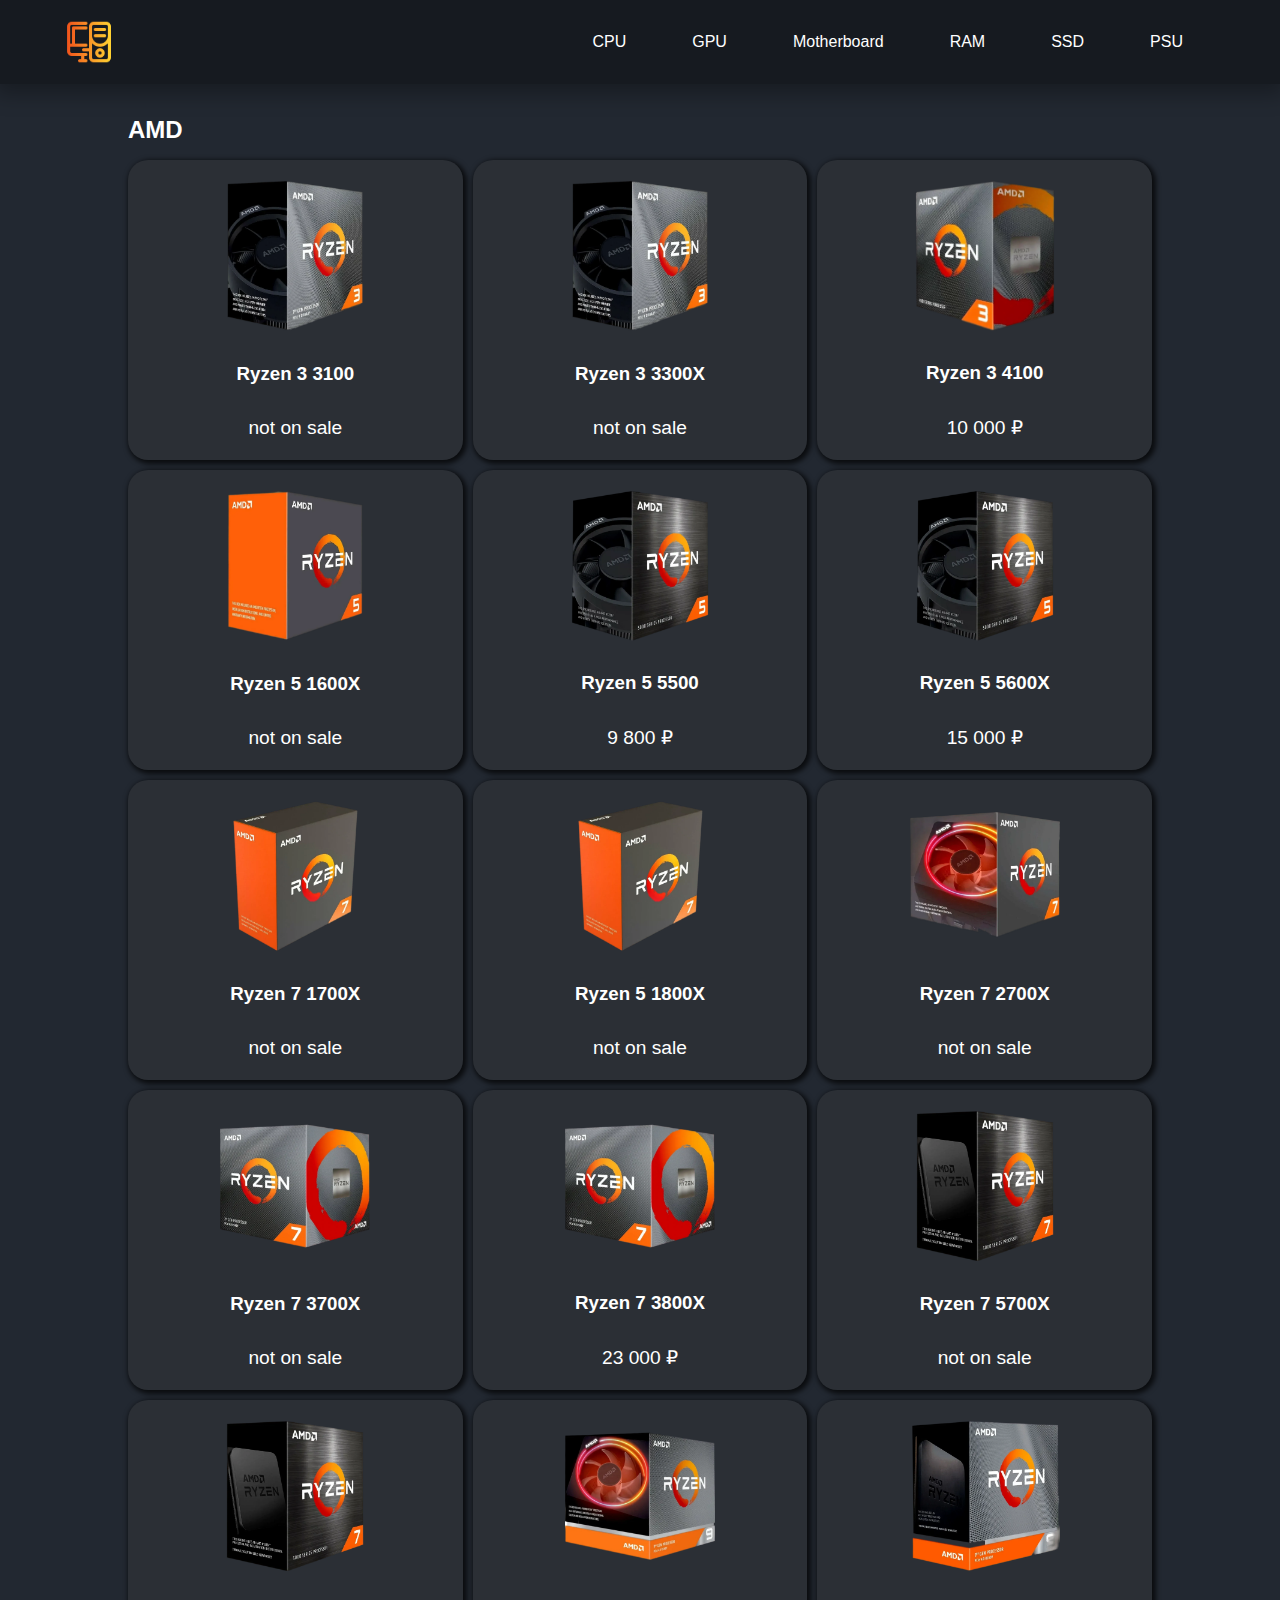
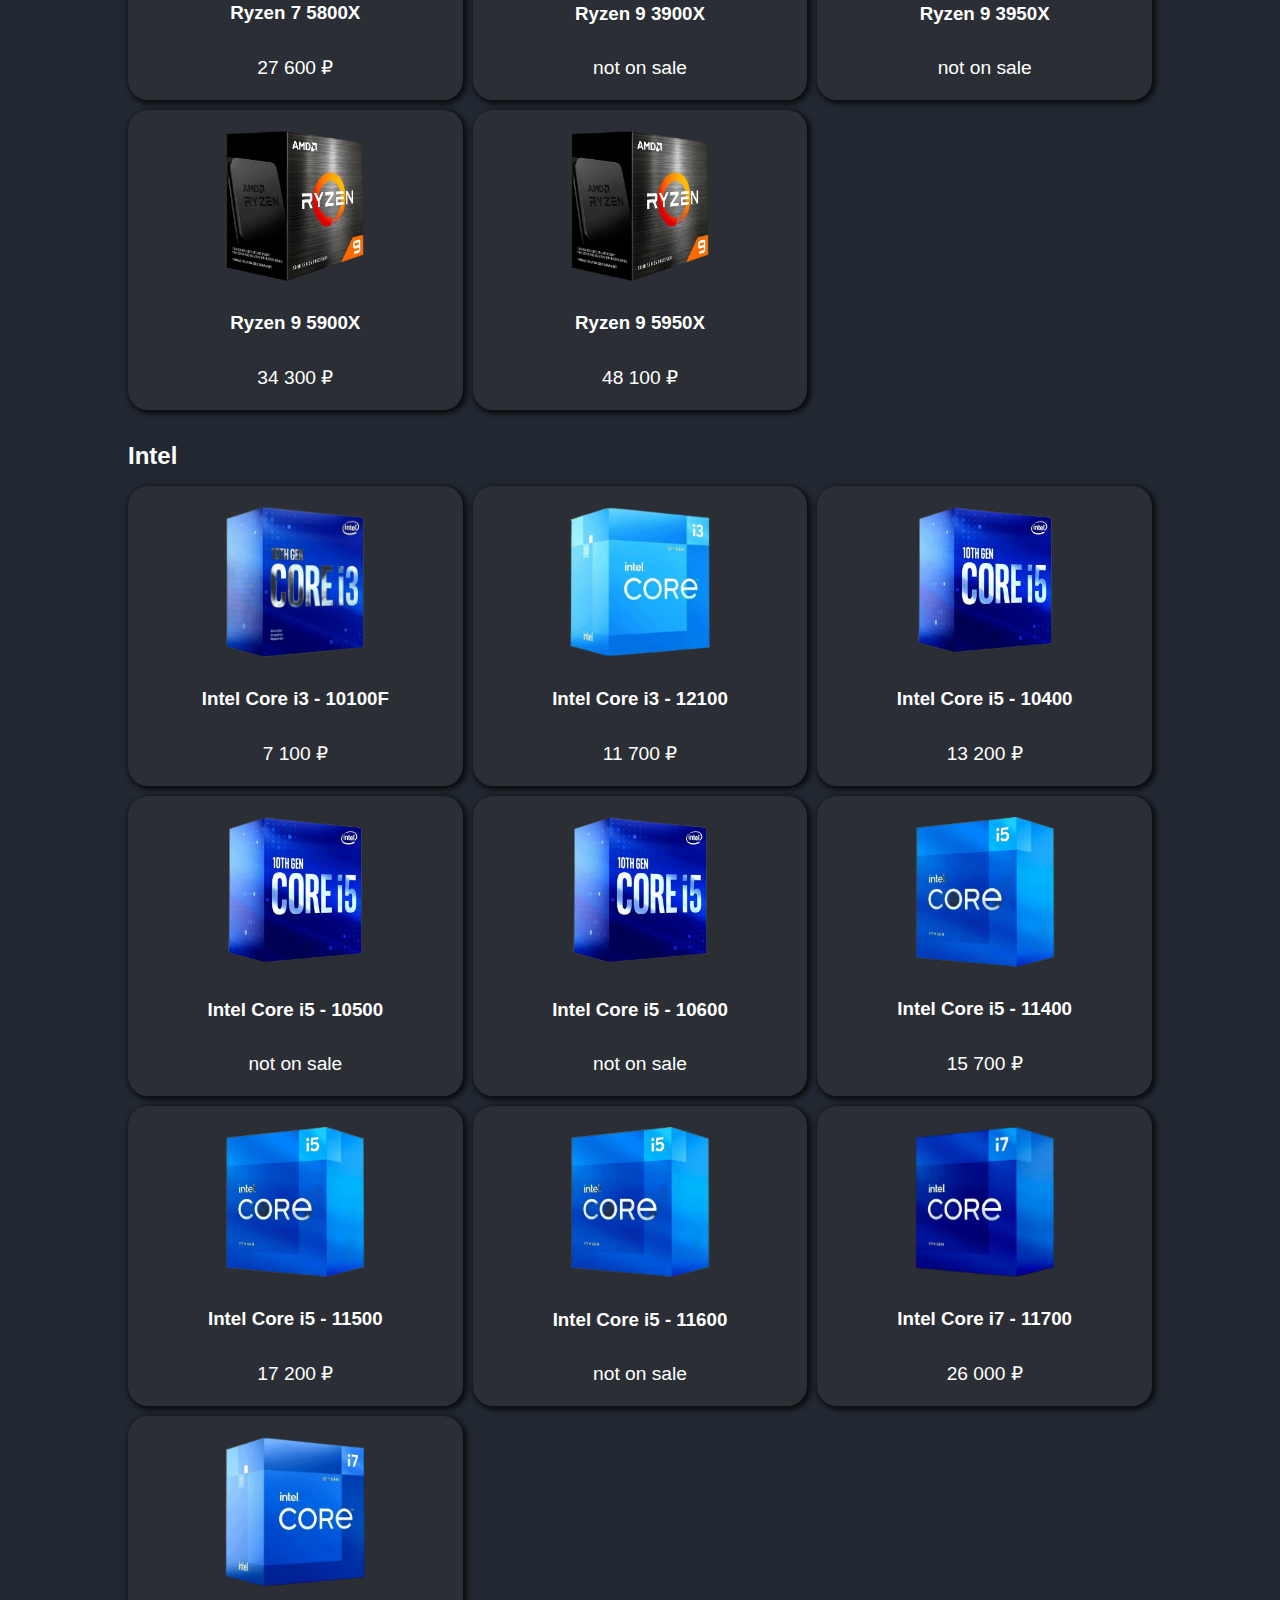
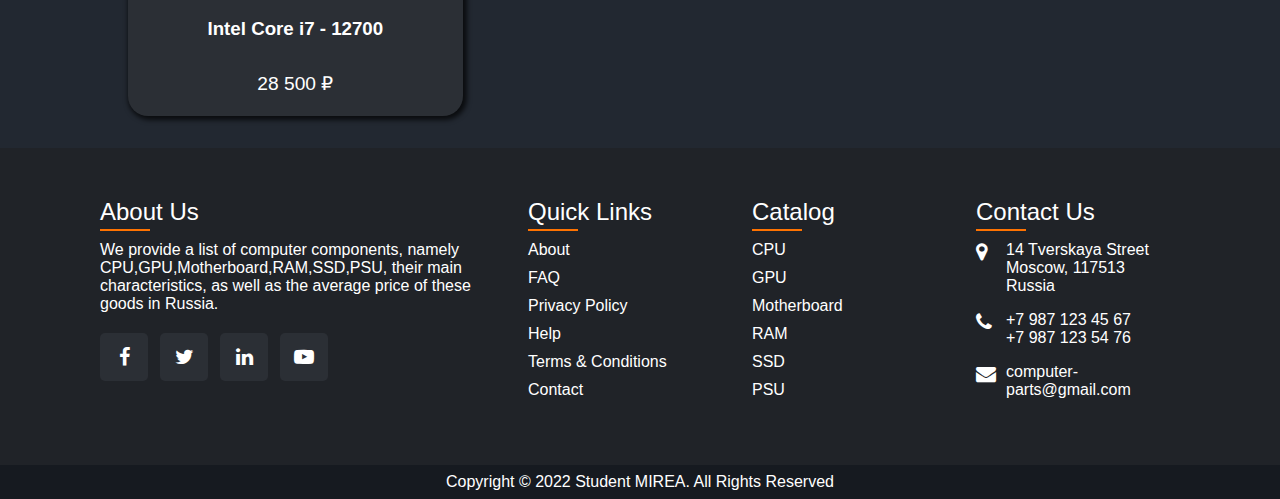
<file: index.html>
<!DOCTYPE html>
<html lang="en">
<head>
    <meta charset="UTF-8">
    <meta http-equiv="X-UA-Compatible" content="IE=edge">
    <meta name="viewport" content="width=device-width, initial-scale=1.0">
    <link rel="shortcut icon" type="image/png" href="pc-logo.png"/>
    <title>Каталог компьютерных комплектующих</title>
    <link rel="stylesheet" type="text/css" href="first_style.css">
    <link rel="stylesheet" href="https://maxcdn.bootstrapcdn.com/font-awesome/4.4.0/css/font-awesome.min.css">
</head>
<body>
    <header>
        <img id="logo" src="pc-logo.png" alt="Логотип">
        <nav>
            <a href="#AMD">CPU</a>
            <a href="https://evgeny727.github.io/computer_parts/GPU/GPU.html">GPU</a>
            <a href="https://evgeny727.github.io/computer_parts/Motherboard/Motherboard.html">Motherboard</a>
            <a href="https://evgeny727.github.io/computer_parts/RAM/RAM.html">RAM</a>
            <a href="https://evgeny727.github.io/computer_parts/SSD/SSD.html">SSD</a>
            <a href="https://evgeny727.github.io/computer_parts/PSU/PSU.html">PSU</a>
            <!-- Menu -->
            <input class="side-menu" type="checkbox" id="side-menu"/>
            <label class="hamb" for="side-menu"><span class="hamb-line"></span></label>
            <nav class="menu">
                <a href="#AMD">CPU</a>
                <a href="https://evgeny727.github.io/computer_parts/GPU/GPU.html">GPU</a>
                <a href="https://evgeny727.github.io/computer_parts/Motherboard/Motherboard.html">Motherboard</a>
                <a href="https://evgeny727.github.io/computer_parts/RAM/RAM.html">RAM</a>
                <a href="https://evgeny727.github.io/computer_parts/SSD/SSD.html">SSD</a>
                <a href="https://evgeny727.github.io/computer_parts/PSU/PSU.html">PSU</a>
            </nav>
        </nav>
    </header>
    <section id="AMD">
            <div class="company-name">
                <h2>AMD</h2>
                <span class="line-under-name"></span>
            </div>
            <div class="goods-container">
                <div class="product-card">
                    <img src="images/ryzen 3 3100.webp">
                    <h3>Ryzen 3 3100</h3>
                    <p class="price">not on sale</p>
                    <div class="product-parametrs">
                        <p class="socket">Socket: <span class="lumity">AM4</span></p>
                        <p class="core-amount"># OF CPU CORES: <span class="lumity">4</span></p>
                        <p class="clock-speed">BASE CLOCK: <span class="lumity">3,6 GHz</span></p>
                    </div>
                </div>
                <div class="product-card">
                    <img src="images/ryzen 3 3100.webp">
                    <h3>Ryzen 3 3300X</h3>
                    <p class="price">not on sale</p>
                    <div class="product-parametrs">
                        <p class="socket">Socket: <span class="lumity">AM4</span></p>
                        <p class="core-amount"># OF CPU CORES: <span class="lumity">4</span></p>
                        <p class="clock-speed">BASE CLOCK: <span class="lumity">3,8 GHz</span></p>
                    </div>
                </div>
                <div class="product-card">
                    <img src="images/ryzen 3 4100.webp">
                    <h3>Ryzen 3 4100</h3>
                    <p class="price">10 000 ₽</p>
                    <div class="product-parametrs">
                        <p class="socket">Socket: <span class="lumity">AM4</span></p>
                        <p class="core-amount"># OF CPU CORES: <span class="lumity">4</span></p>
                        <p class="clock-speed">BASE CLOCK: <span class="lumity">3,8 GHz</span></p>
                    </div>
                </div>
                <div class="product-card">
                    <img src="images/ryzen 5 1600X.webp">
                    <h3>Ryzen 5 1600X</h3>
                    <p class="price">not on sale</p>
                    <div class="product-parametrs">
                        <p class="socket">Socket: <span class="lumity">AM4</span></p>
                        <p class="core-amount"># OF CPU CORES: <span class="lumity">6</span></p>
                        <p class="clock-speed">BASE CLOCK: <span class="lumity">3,6 GHz</span></p>
                    </div>
                </div>
                <div class="product-card">
                    <img src="images/ryzen 5 5600X.webp">
                    <h3>Ryzen 5 5500</h3>
                    <p class="price">9 800 ₽</p>
                    <div class="product-parametrs">
                        <p class="socket">Socket: <span class="lumity">AM4</span></p>
                        <p class="core-amount"># OF CPU CORES: <span class="lumity">6</span></p>
                        <p class="clock-speed">BASE CLOCK: <span class="lumity">3,6 GHz</span></p>
                    </div>
                </div>
                <div class="product-card">
                    <img src="images/ryzen 5 5600X.webp">
                    <h3>Ryzen 5 5600X</h3>
                    <p class="price">15 000 ₽</p>
                    <div class="product-parametrs">
                        <p class="socket">Socket: <span class="lumity">AM4</span></p>
                        <p class="core-amount"># OF CPU CORES: <span class="lumity">6</span></p>
                        <p class="clock-speed">BASE CLOCK: <span class="lumity">3,7 GHz</span></p>
                    </div>
                </div>
                <div class="product-card">
                    <img src="images/ryzen 7 1700X.webp">
                    <h3>Ryzen 7 1700X</h3>
                    <p class="price">not on sale</p>
                    <div class="product-parametrs">
                        <p class="socket">Socket: <span class="lumity">AM4</span></p>
                        <p class="core-amount"># OF CPU CORES: <span class="lumity">8</span></p>
                        <p class="clock-speed">BASE CLOCK: <span class="lumity">3,4 GHz</span></p>
                    </div>
                </div>
                <div class="product-card">
                    <img src="images/ryzen 7 1700X.webp">
                    <h3>Ryzen 5 1800X</h3>
                    <p class="price">not on sale</p>
                    <div class="product-parametrs">
                        <p class="socket">Socket: <span class="lumity">AM4</span></p>
                        <p class="core-amount"># OF CPU CORES: <span class="lumity">8</span></p>
                        <p class="clock-speed">BASE CLOCK: <span class="lumity">3,6 GHz</span></p>
                    </div>
                </div>
                <div class="product-card">
                    <img src="images/ryzen 7 2700X.webp">
                    <h3>Ryzen 7 2700X</h3>
                    <p class="price">not on sale</p>
                    <div class="product-parametrs">
                        <p class="socket">Socket: <span class="lumity">AM4</span></p>
                        <p class="core-amount"># OF CPU CORES: <span class="lumity">8</span></p>
                        <p class="clock-speed">BASE CLOCK: <span class="lumity">3,7 GHz</span></p>
                    </div>
                </div>
                <div class="product-card">
                    <img src="images/ryzen 7 3700X.webp">
                    <h3>Ryzen 7 3700X</h3>
                    <p class="price">not on sale</p>
                    <div class="product-parametrs">
                        <p class="socket">Socket: <span class="lumity">AM4</span></p>
                        <p class="core-amount"># OF CPU CORES: <span class="lumity">8</span></p>
                        <p class="clock-speed">BASE CLOCK: <span class="lumity">3,6 GHz</span></p>
                    </div>
                </div>
                <div class="product-card">
                    <img src="images/ryzen 7 3700X.webp">
                    <h3>Ryzen 7 3800X</h3>
                    <p class="price">23 000 ₽</p>
                    <div class="product-parametrs">
                        <p class="socket">Socket: <span class="lumity">AM4</span></p>
                        <p class="core-amount"># OF CPU CORES: <span class="lumity">8</span></p>
                        <p class="clock-speed">BASE CLOCK: <span class="lumity">3,9 GHz</span></p>
                    </div>
                </div>
                <div class="product-card">
                    <img src="images/ryzen 7 5700X.webp">
                    <h3>Ryzen 7 5700X</h3>
                    <p class="price">not on sale</p>
                    <div class="product-parametrs">
                        <p class="socket">Socket: <span class="lumity">AM4</span></p>
                        <p class="core-amount"># OF CPU CORES: <span class="lumity">8</span></p>
                        <p class="clock-speed">BASE CLOCK: <span class="lumity">3,4 GHz</span></p>
                    </div>
                </div>
                <div class="product-card">
                    <img src="images/ryzen 7 5700X.webp">
                    <h3>Ryzen 7 5800X</h3>
                    <p class="price">27 600 ₽</p>
                    <div class="product-parametrs">
                        <p class="socket">Socket: <span class="lumity">AM4</span></p>
                        <p class="core-amount"># OF CPU CORES: <span class="lumity">8</span></p>
                        <p class="clock-speed">BASE CLOCK: <span class="lumity">3,8 GHz</span></p>
                    </div>
                </div>
                <div class="product-card">
                    <img src="images/ryzen 9 3900X.webp">
                    <h3>Ryzen 9 3900X</h3>
                    <p class="price">not on sale</p>
                    <div class="product-parametrs">
                        <p class="socket">Socket: <span class="lumity">AM4</span></p>
                        <p class="core-amount"># OF CPU CORES: <span class="lumity">12</span></p>
                        <p class="clock-speed">BASE CLOCK: <span class="lumity">3,8 GHz</span></p>
                    </div>
                </div>
                <div class="product-card">
                    <img src="images/ryzen 9 3950X.webp">
                    <h3>Ryzen 9 3950X</h3>
                    <p class="price">not on sale</p>
                    <div class="product-parametrs">
                        <p class="socket">Socket: <span class="lumity">AM4</span></p>
                        <p class="core-amount"># OF CPU CORES: <span class="lumity">16</span></p>
                        <p class="clock-speed">BASE CLOCK: <span class="lumity">3,5 GHz</span></p>
                    </div>
                </div>
                <div class="product-card">
                    <img src="images/ryzen 9 5900X.webp">
                    <h3>Ryzen 9 5900X</h3>
                    <p class="price">34 300 ₽</p>
                    <div class="product-parametrs">
                        <p class="socket">Socket: <span class="lumity">AM4</span></p>
                        <p class="core-amount"># OF CPU CORES: <span class="lumity">12</span></p>
                        <p class="clock-speed">BASE CLOCK: <span class="lumity">3,7 GHz</span></p>
                    </div>
                </div>
                <div class="product-card">
                    <img src="images/ryzen 9 5900X.webp">
                    <h3>Ryzen 9 5950X</h3>
                    <p class="price">48 100 ₽</p>
                    <div class="product-parametrs">
                        <p class="socket">Socket: <span class="lumity">AM4</span></p>
                        <p class="core-amount"># OF CPU CORES: <span class="lumity">16</span></p>
                        <p class="clock-speed">BASE CLOCK: <span class="lumity">3,4 GHz</span></p>
                    </div>
                </div>
            </div>
    </section>
    <section id="Intel">
        <div class="company-name">
            <h2>Intel</h2>
            <span class="line-under-name"></span>
        </div>
        <div class="goods-container">
            <div class="product-card">
                <img src="images/i3 10100F.webp">
                <h3>Intel Core i3 - 10100F</h3>
                <p class="price">7 100 ₽</p>
                <div class="product-parametrs">
                    <p class="socket">Socket: <span class="lumity">LGA 1200</span></p>
                    <p class="core-amount"># OF CPU CORES: <span class="lumity">4</span></p>
                    <p class="clock-speed">BASE CLOCK: <span class="lumity">3,6 GHz</span></p>
                </div>
            </div>
            <div class="product-card">
                <img src="images/i3 12100.webp">
                <h3>Intel Core i3 - 12100</h3>
                <p class="price">11 700 ₽</p>
                <div class="product-parametrs">
                    <p class="socket">Socket: <span class="lumity">LGA 1700</span></p>
                    <p class="core-amount"># OF CPU CORES: <span class="lumity">4</span></p>
                    <p class="clock-speed">BASE CLOCK: <span class="lumity">3,3 GHz</span></p>
                </div>
            </div>
            <div class="product-card">
                <img src="images/i5 10400.webp">
                <h3>Intel Core i5 - 10400</h3>
                <p class="price">13 200 ₽</p>
                <div class="product-parametrs">
                    <p class="socket">Socket: <span class="lumity">LGA 1200</span></p>
                    <p class="core-amount"># OF CPU CORES: <span class="lumity">6</span></p>
                    <p class="clock-speed">BASE CLOCK: <span class="lumity">2,9 GHz</span></p>
                </div>
            </div>
            <div class="product-card">
                <img src="images/i5 10400.webp">
                <h3>Intel Core i5 - 10500</h3>
                <p class="price">not on sale</p>
                <div class="product-parametrs">
                    <p class="socket">Socket: <span class="lumity">LGA 1200</span></p>
                    <p class="core-amount"># OF CPU CORES: <span class="lumity">6</span></p>
                    <p class="clock-speed">BASE CLOCK: <span class="lumity">3,1 GHz</span></p>
                </div>
            </div>
            <div class="product-card">
                <img src="images/i5 10400.webp">
                <h3>Intel Core i5 - 10600</h3>
                <p class="price">not on sale</p>
                <div class="product-parametrs">
                    <p class="socket">Socket: <span class="lumity">LGA 1200</span></p>
                    <p class="core-amount"># OF CPU CORES: <span class="lumity">6</span></p>
                    <p class="clock-speed">BASE CLOCK: <span class="lumity">3,3 GHz</span></p>
                </div>
            </div>
            <div class="product-card">
                <img src="images/i5 11400.webp">
                <h3>Intel Core i5 - 11400</h3>
                <p class="price">15 700 ₽</p>
                <div class="product-parametrs">
                    <p class="socket">Socket: <span class="lumity">LGA 1200</span></p>
                    <p class="core-amount"># OF CPU CORES: <span class="lumity">6</span></p>
                    <p class="clock-speed">BASE CLOCK: <span class="lumity">2,6 GHz</span></p>
                </div>
            </div>
            <div class="product-card">
                <img src="images/i5 11400.webp">
                <h3>Intel Core i5 - 11500</h3>
                <p class="price">17 200 ₽</p>
                <div class="product-parametrs">
                    <p class="socket">Socket: <span class="lumity">LGA 1200</span></p>
                    <p class="core-amount"># OF CPU CORES: <span class="lumity">6</span></p>
                    <p class="clock-speed">BASE CLOCK: <span class="lumity">2,7 GHz</span></p>
                </div>
            </div>
            <div class="product-card">
                <img src="images/i5 11400.webp">
                <h3>Intel Core i5 - 11600</h3>
                <p class="price">not on sale</p>
                <div class="product-parametrs">
                    <p class="socket">Socket: <span class="lumity">LGA 1200</span></p>
                    <p class="core-amount"># OF CPU CORES: <span class="lumity">6</span></p>
                    <p class="clock-speed">BASE CLOCK: <span class="lumity">2,8 GHz</span></p>
                </div>
            </div>
            <div class="product-card">
                <img src="images/i7 11700.webp">
                <h3>Intel Core i7 - 11700</h3>
                <p class="price">26 000 ₽</p>
                <div class="product-parametrs">
                    <p class="socket">Socket: <span class="lumity">LGA 1200</span></p>
                    <p class="core-amount"># OF CPU CORES: <span class="lumity">8</span></p>
                    <p class="clock-speed">BASE CLOCK: <span class="lumity">2,5 GHz</span></p>
                </div>
            </div>
            <div class="product-card">
                <img src="images/i7 12700.webp">
                <h3>Intel Core i7 - 12700</h3>
                <p class="price">28 500 ₽</p>
                <div class="product-parametrs">
                    <p class="socket">Socket: <span class="lumity">LGA 1700</span></p>
                    <p class="core-amount"># OF CPU CORES: <span class="lumity">12</span></p>
                    <p class="clock-speed">BASE CLOCK: <span class="lumity">2,1 GHz</span></p>
                </div>
            </div>
        </div>
</section>
    <footer>
        <div class="container">
            <div class="sec abouts">
                <h2>About Us</h2>
                <p>We provide a list of computer components, 
                    namely CPU,GPU,Motherboard,RAM,SSD,PSU, 
                    their main characteristics, as well as the 
                    average price of these goods in Russia.</p>
                <ul class="sci">
                    <li><a href="#"><i class="fa fa-facebook"></i></a></li>
                    <li><a href="#"><i class="fa fa-twitter" aria-hidden="true"></i></a></li>
                    <li><a href="#"><i class="fa fa-linkedin" aria-hidden="true"></i></a></li>
                    <li><a href="#"><i class="fa fa-youtube-play" aria-hidden="true"></i></a></li>
                </ul>
            </div>
            <div class="sec quicklinks">
                <h2>Quick Links</h2>
                <ul>
                    <li><a href="#">About</a></li>
                    <li><a href="#">FAQ</a></li>
                    <li><a href="#">Privacy Policy</a></li>
                    <li><a href="#">Help</a></li>
                    <li><a href="#">Terms & Conditions</a></li>
                    <li><a href="#">Contact</a></li>
                </ul>
            </div>
            <div class="sec quicklinks">
                <h2>Catalog</h2>
                <ul>
                    <li><a href="#AMD">CPU</a></li>
                    <li><a href="https://evgeny727.github.io/computer_parts/GPU/GPU.html">GPU</a></li>
                    <li><a href="https://evgeny727.github.io/computer_parts/Motherboard/Motherboard.html">Motherboard</a></li>
                    <li><a href="https://evgeny727.github.io/computer_parts/RAM/RAM.html">RAM</a></li>
                    <li><a href="https://evgeny727.github.io/computer_parts/SSD/SSD.html">SSD</a></li>
                    <li><a href="https://evgeny727.github.io/computer_parts/PSU/PSU.html">PSU</a></li>
                </ul>
            </div>
            <div class="sec contact">
                <h2>Contact Us</h2>
                <ul class="info">
                    <li>
                        <span><i class="fa fa-map-marker" aria-hidden="true"></i></span>
                        <span>14 Tverskaya Street<br>
                        Moscow, 117513<br>Russia</span>
                    </li>
                    <li>
                        <span><i class="fa fa-phone" aria-hidden="true"></i></span>
                        <p><a href="tel:+79871234567">+7 987 123 45 67</a><br>
                            <a href="tel:+79871234567">+7 987 123 54 76</a></p>
                    </li>
                    <li>
                        <span><i class="fa fa-envelope" aria-hidden="true"></i></span>
                        <p><a href="mail:computer-parts@gmail.com">computer-parts@gmail.com</a></p>
                    </li>
                </ul>
            </div>
        </div>
    </footer>
    <div class="copyrightText">
        <p>Copyright © 2022 Student MIREA. All Rights Reserved</p>
    </div>
    <script src="first.js"></script>
</body>
</html>
</file>
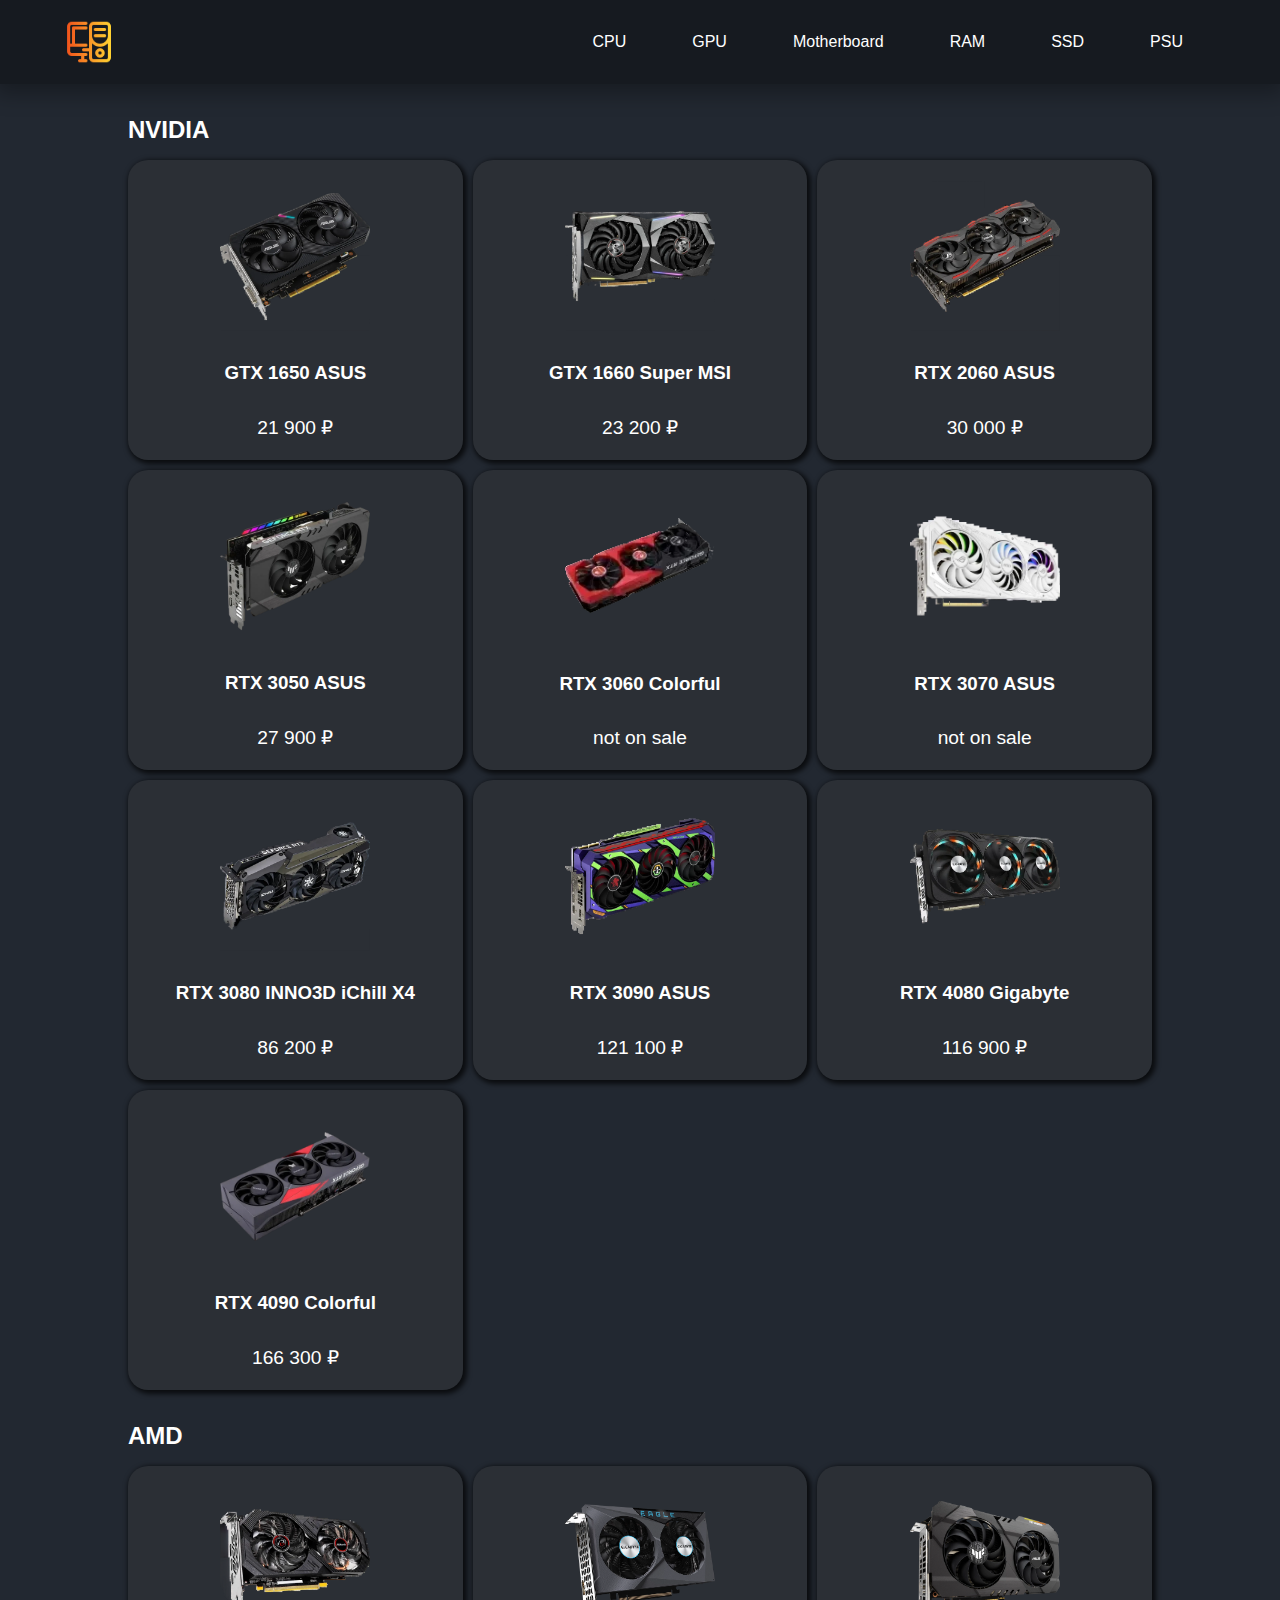
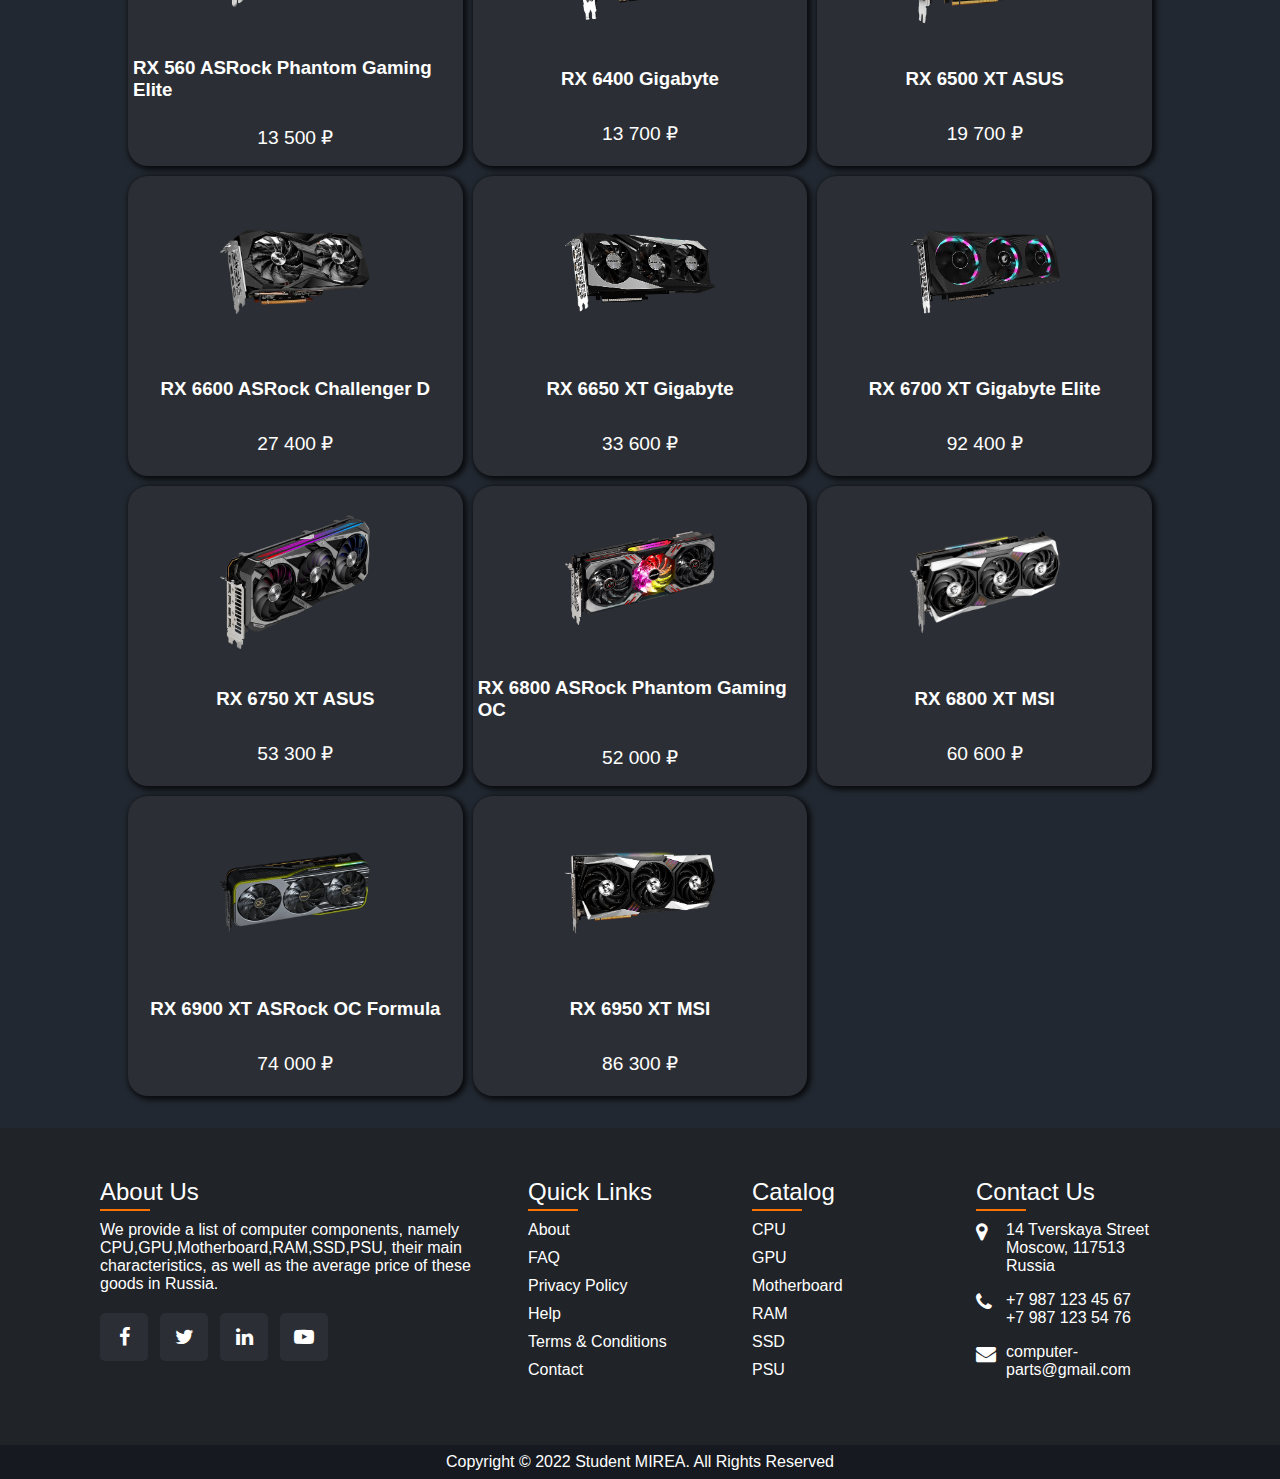
<file: GPU/GPU.html>
<!DOCTYPE html>
<html lang="en">
<head>
    <meta charset="UTF-8">
    <meta http-equiv="X-UA-Compatible" content="IE=edge">
    <meta name="viewport" content="width=device-width, initial-scale=1.0">
    <link rel="shortcut icon" type="image/png" href="../pc-logo.png"/>
    <title>Каталог компьютерных комплектующих</title>
    <link rel="stylesheet" type="text/css" href="GPU_style.css">
    <link rel="stylesheet" href="https://maxcdn.bootstrapcdn.com/font-awesome/4.4.0/css/font-awesome.min.css">
</head>
<body>
    <header>
        <img id="logo" src="../pc-logo.png" alt="Логотип">
        <nav>
            <a href="https://evgeny727.github.io/computer_parts/">CPU</a>
            <a href="#NVIDIA">GPU</a>
            <a href="https://evgeny727.github.io/computer_parts/Motherboard/Motherboard.html">Motherboard</a>
            <a href="https://evgeny727.github.io/computer_parts/RAM/RAM.html">RAM</a>
            <a href="https://evgeny727.github.io/computer_parts/SSD/SSD.html">SSD</a>
            <a href="https://evgeny727.github.io/computer_parts/PSU/PSU.html">PSU</a>
            <!-- Menu -->
            <input class="side-menu" type="checkbox" id="side-menu"/>
            <label class="hamb" for="side-menu"><span class="hamb-line"></span></label>
            <nav class="menu">
                <a href="https://evgeny727.github.io/computer_parts/">CPU</a>
                <a href="#NVIDIA">GPU</a>
                <a href="https://evgeny727.github.io/computer_parts/Motherboard/Motherboard.html">Motherboard</a>
                <a href="https://evgeny727.github.io/computer_parts/RAM/RAM.html">RAM</a>
                <a href="https://evgeny727.github.io/computer_parts/SSD/SSD.html">SSD</a>
                <a href="https://evgeny727.github.io/computer_parts/PSU/PSU.html">PSU</a>
            </nav>
        </nav>
    </header>
    <section id="NVIDIA">
            <div class="company-name">
                <h2>NVIDIA</h2>
                <span class="line-under-name"></span>
            </div>
            <div class="goods-container">
                <div class="product-card">
                    <img src="images/1650.webp">
                    <h3>GTX 1650 ASUS</h3>
                    <p class="price">21 900 ₽</p>
                    <div class="product-parametrs">
                        <p class="socket">Interface: <span class="lumity">PCI Express 3.0</span></p>
                        <p class="core-amount">Memory capacity: <span class="lumity">4 Gb</span></p>
                        <p class="clock-speed">BASE CLOCK: <span class="lumity">1,41 GHz</span></p>
                    </div>
                </div>
                <div class="product-card">
                    <img src="images/1660.webp">
                    <h3>GTX 1660 Super MSI</h3>
                    <p class="price">23 200 ₽</p>
                    <div class="product-parametrs">
                        <p class="socket">Interface: <span class="lumity">PCI Express 3.0</span></p>
                        <p class="core-amount">Memory capacity: <span class="lumity">6 Gb</span></p>
                        <p class="clock-speed">BASE CLOCK: <span class="lumity">1,83 GHz</span></p>
                    </div>
                </div>
                <div class="product-card">
                    <img src="images/2060.webp">
                    <h3>RTX 2060 ASUS</h3>
                    <p class="price">30 000 ₽</p>
                    <div class="product-parametrs">
                        <p class="socket">Interface: <span class="lumity">PCI Express 3.0</span></p>
                        <p class="core-amount">Memory capacity: <span class="lumity">6 Gb</span></p>
                        <p class="clock-speed">BASE CLOCK: <span class="lumity">1,365 - 1,710 GHz</span></p>
                    </div>
                </div>
                <div class="product-card">
                    <img src="images/3050.webp">
                    <h3>RTX 3050 ASUS</h3>
                    <p class="price">27 900 ₽</p>
                    <div class="product-parametrs">
                        <p class="socket">Interface: <span class="lumity">PCI Express 4.0</span></p>
                        <p class="core-amount">Memory capacity: <span class="lumity">8 Gb</span></p>
                        <p class="clock-speed">BASE CLOCK: <span class="lumity">1,552 - 1,875 GHz</span></p>
                    </div>
                </div>
                <div class="product-card">
                    <img src="images/3060.webp">
                    <h3>RTX 3060 Colorful</h3>
                    <p class="price">not on sale</p>
                    <div class="product-parametrs">
                        <p class="socket">Interface: <span class="lumity">PCI Express 4.0</span></p>
                        <p class="core-amount">Memory capacity: <span class="lumity">12 Gb</span></p>
                        <p class="clock-speed">BASE CLOCK: <span class="lumity">1,32 - 1,777 GHz</span></p>
                    </div>
                </div>
                <div class="product-card">
                    <img src="images/3070.webp">
                    <h3>RTX 3070 ASUS</h3>
                    <p class="price">not on sale</p>
                    <div class="product-parametrs">
                        <p class="socket">Interface: <span class="lumity">PCI Express 4.0</span></p>
                        <p class="core-amount">Memory capacity: <span class="lumity">8 Gb</span></p>
                        <p class="clock-speed">BASE CLOCK: <span class="lumity">1,5 - 1,935 GHz</span></p>
                    </div>
                </div>
                <div class="product-card">
                    <img src="images/3080.webp">
                    <h3>RTX 3080 INNO3D iChill X4</h3>
                    <p class="price">86 200 ₽</p>
                    <div class="product-parametrs">
                        <p class="socket">Interface: <span class="lumity">PCI Express 4.0</span></p>
                        <p class="core-amount">Memory capacity: <span class="lumity">10 Gb</span></p>
                        <p class="clock-speed">BASE CLOCK: <span class="lumity">1,44 - 1,77 GHz</span></p>
                    </div>
                </div>
                <div class="product-card">
                    <img src="images/3090.webp">
                    <h3>RTX 3090 ASUS</h3>
                    <p class="price">121 100 ₽</p>
                    <div class="product-parametrs">
                        <p class="socket">Interface: <span class="lumity">PCI Express 4.0</span></p>
                        <p class="core-amount">Memory capacity: <span class="lumity">4 Gb</span></p>
                        <p class="clock-speed">BASE CLOCK: <span class="lumity">1,395 - 1,189 GHz</span></p>
                    </div>
                </div>
                <div class="product-card">
                    <img src="images/4080.webp">
                    <h3>RTX 4080 Gigabyte</h3>
                    <p class="price">116 900 ₽</p>
                    <div class="product-parametrs">
                        <p class="socket">Interface: <span class="lumity">PCI Express 4.0</span></p>
                        <p class="core-amount">Memory capacity: <span class="lumity">16 Gb</span></p>
                        <p class="clock-speed">BASE CLOCK: <span class="lumity">2,535 GHz</span></p>
                    </div>
                </div>
                <div class="product-card">
                    <img src="images/4090.webp">
                    <h3>RTX 4090 Colorful </h3>
                    <p class="price">166 300 ₽</p>
                    <div class="product-parametrs">
                        <p class="socket">Interface: <span class="lumity">PCI Express 4.0</span></p>
                        <p class="core-amount">Memory capacity: <span class="lumity">24 Gb</span></p>
                        <p class="clock-speed">BASE CLOCK: <span class="lumity">2,235 - 2,565 GHz</span></p>
                    </div>
                </div>
            </div>
    </section>
    <section id="AMD">
        <div class="company-name">
            <h2>AMD</h2>
            <span class="line-under-name"></span>
        </div>
        <div class="goods-container">
            <div class="product-card">
                <img src="images/rx 560.webp">
                <h3>RX 560 ASRock Phantom Gaming Elite</h3>
                <p class="price">13 500 ₽</p>
                <div class="product-parametrs">
                    <p class="socket">Interface: <span class="lumity">PCI Express 3.0</span></p>
                    <p class="core-amount">Memory capacity: <span class="lumity">4 Gb</span></p>
                    <p class="clock-speed">BASE CLOCK: <span class="lumity">1,149 - 1,199 GHz</span></p>
                </div>
            </div>
            <div class="product-card">
                <img src="images/rx 6400.webp">
                <h3>RX 6400 Gigabyte</h3>
                <p class="price">13 700 ₽</p>
                <div class="product-parametrs">
                    <p class="socket">Interface: <span class="lumity">PCI Express 4.0</span></p>
                    <p class="core-amount">Memory capacity: <span class="lumity">4 Gb</span></p>
                    <p class="clock-speed">BASE CLOCK: <span class="lumity">1,923 - 2,321 GHz</span></p>
                </div>
            </div>
            <div class="product-card">
                <img src="images/rx 6500XT.webp">
                <h3>RX 6500 XT ASUS</h3>
                <p class="price">19 700 ₽</p>
                <div class="product-parametrs">
                    <p class="socket">Interface: <span class="lumity">PCI Express 4.0</span></p>
                    <p class="core-amount">Memory capacity: <span class="lumity">4 Gb</span></p>
                    <p class="clock-speed">BASE CLOCK: <span class="lumity">2,685 - 2,825 GHz</span></p>
                </div>
            </div>
            <div class="product-card">
                <img src="images/rx 6600.webp">
                <h3>RX 6600 ASRock Challenger D</h3>
                <p class="price">27 400 ₽</p>
                <div class="product-parametrs">
                    <p class="socket">Interface: <span class="lumity">PCI Express 4.0</span></p>
                    <p class="core-amount">Memory capacity: <span class="lumity">8 Gb</span></p>
                    <p class="clock-speed">BASE CLOCK: <span class="lumity">1,626 - 2,491 GHz</span></p>
                </div>
            </div>
            <div class="product-card">
                <img src="images/rx 6650XT.webp">
                <h3>RX 6650 XT Gigabyte</h3>
                <p class="price">33 600 ₽</p>
                <div class="product-parametrs">
                    <p class="socket">Interface: <span class="lumity">PCI Express 4.0</span></p>
                    <p class="core-amount">Memory capacity: <span class="lumity">8 Gb</span></p>
                    <p class="clock-speed">BASE CLOCK: <span class="lumity">2,523 - 2,694 GHz</span></p>
                </div>
            </div>
            <div class="product-card">
                <img src="images/rx 6700XT.webp">
                <h3>RX 6700 XT Gigabyte Elite</h3>
                <p class="price">92 400 ₽</p>
                <div class="product-parametrs">
                    <p class="socket">Interface: <span class="lumity">PCI Express 4.0</span></p>
                    <p class="core-amount">Memory capacity: <span class="lumity">12 Gb</span></p>
                    <p class="clock-speed">BASE CLOCK: <span class="lumity">2,548 - 2,622 GHz</span></p>
                </div>
            </div>
            <div class="product-card">
                <img src="images/rx 6750XT.webp">
                <h3>RX 6750 XT ASUS</h3>
                <p class="price">53 300 ₽</p>
                <div class="product-parametrs">
                    <p class="socket">Interface: <span class="lumity">PCI Express 4.0</span></p>
                    <p class="core-amount">Memory capacity: <span class="lumity">12 Gb</span></p>
                    <p class="clock-speed">BASE CLOCK: <span class="lumity">2,15 - 2,643 GHz</span></p>
                </div>
            </div>
            <div class="product-card">
                <img src="images/rx 6800.webp">
                <h3>RX 6800 ASRock Phantom Gaming OC</h3>
                <p class="price">52 000 ₽</p>
                <div class="product-parametrs">
                    <p class="socket">Interface: <span class="lumity">PCI Express 4.0</span></p>
                    <p class="core-amount">Memory capacity: <span class="lumity">16 Gb</span></p>
                    <p class="clock-speed">BASE CLOCK: <span class="lumity">1,85 - 2,190 GHz</span></p>
                </div>
            </div>
            <div class="product-card">
                <img src="images/rx 6800XT.webp">
                <h3>RX 6800 XT MSI</h3>
                <p class="price">60 600 ₽</p>
                <div class="product-parametrs">
                    <p class="socket">Interface: <span class="lumity">PCI Express 4.0</span></p>
                    <p class="core-amount">Memory capacity: <span class="lumity">16 Gb</span></p>
                    <p class="clock-speed">BASE CLOCK: <span class="lumity">2,065 - 2,31 GHz</span></p>
                </div>
            </div>
            <div class="product-card">
                <img src="images/rx 6900XT.webp">
                <h3>RX 6900 XT ASRock OC Formula</h3>
                <p class="price">74 000 ₽</p>
                <div class="product-parametrs">
                    <p class="socket">Interface: <span class="lumity">PCI Express 4.0</span></p>
                    <p class="core-amount">Memory capacity: <span class="lumity">16 Gb</span></p>
                    <p class="clock-speed">BASE CLOCK: <span class="lumity">2,125 - 2,475 GHz</span></p>
                </div>
            </div>
            <div class="product-card">
                <img src="images/rx 6950XT.webp">
                <h3>RX 6950 XT MSI</h3>
                <p class="price">86 300 ₽</p>
                <div class="product-parametrs">
                    <p class="socket">Interface: <span class="lumity">PCI Express 4.0</span></p>
                    <p class="core-amount">Memory capacity: <span class="lumity">16 Gb</span></p>
                    <p class="clock-speed">BASE CLOCK: <span class="lumity">1,925 - 2,454 GHz</span></p>
                </div>
            </div>
        </div>
</section>
    <footer>
        <div class="container">
            <div class="sec abouts">
                <h2>About Us</h2>
                <p>We provide a list of computer components, 
                    namely CPU,GPU,Motherboard,RAM,SSD,PSU, 
                    their main characteristics, as well as the 
                    average price of these goods in Russia.</p>
                <ul class="sci">
                    <li><a href="#"><i class="fa fa-facebook"></i></a></li>
                    <li><a href="#"><i class="fa fa-twitter" aria-hidden="true"></i></a></li>
                    <li><a href="#"><i class="fa fa-linkedin" aria-hidden="true"></i></a></li>
                    <li><a href="#"><i class="fa fa-youtube-play" aria-hidden="true"></i></a></li>
                </ul>
            </div>
            <div class="sec quicklinks">
                <h2>Quick Links</h2>
                <ul>
                    <li><a href="#">About</a></li>
                    <li><a href="#">FAQ</a></li>
                    <li><a href="#">Privacy Policy</a></li>
                    <li><a href="#">Help</a></li>
                    <li><a href="#">Terms & Conditions</a></li>
                    <li><a href="#">Contact</a></li>
                </ul>
            </div>
            <div class="sec quicklinks">
                <h2>Catalog</h2>
                <ul>
                    <li><a href="https://evgeny727.github.io/computer_parts/">CPU</a></li>
                    <li><a href="#NVIDIA">GPU</a></li>
                    <li><a href="https://evgeny727.github.io/computer_parts/Motherboard/Motherboard.html">Motherboard</a></li>
                    <li><a href="https://evgeny727.github.io/computer_parts/RAM/RAM.html">RAM</a></li>
                    <li><a href="https://evgeny727.github.io/computer_parts/SSD/SSD.html">SSD</a></li>
                    <li><a href="https://evgeny727.github.io/computer_parts/PSU/PSU.html">PSU</a></li>
                </ul>
            </div>
            <div class="sec contact">
                <h2>Contact Us</h2>
                <ul class="info">
                    <li>
                        <span><i class="fa fa-map-marker" aria-hidden="true"></i></span>
                        <span>14 Tverskaya Street<br>
                        Moscow, 117513<br>Russia</span>
                    </li>
                    <li>
                        <span><i class="fa fa-phone" aria-hidden="true"></i></span>
                        <p><a href="tel:+79871234567">+7 987 123 45 67</a><br>
                            <a href="tel:+79871234567">+7 987 123 54 76</a></p>
                    </li>
                    <li>
                        <span><i class="fa fa-envelope" aria-hidden="true"></i></span>
                        <p><a href="mail:computer-parts@gmail.com">computer-parts@gmail.com</a></p>
                    </li>
                </ul>
            </div>
        </div>
    </footer>
    <div class="copyrightText">
        <p>Copyright © 2022 Student MIREA. All Rights Reserved</p>
    </div>
    <script src="GPU.js"></script>
</body>
</html>
</file>
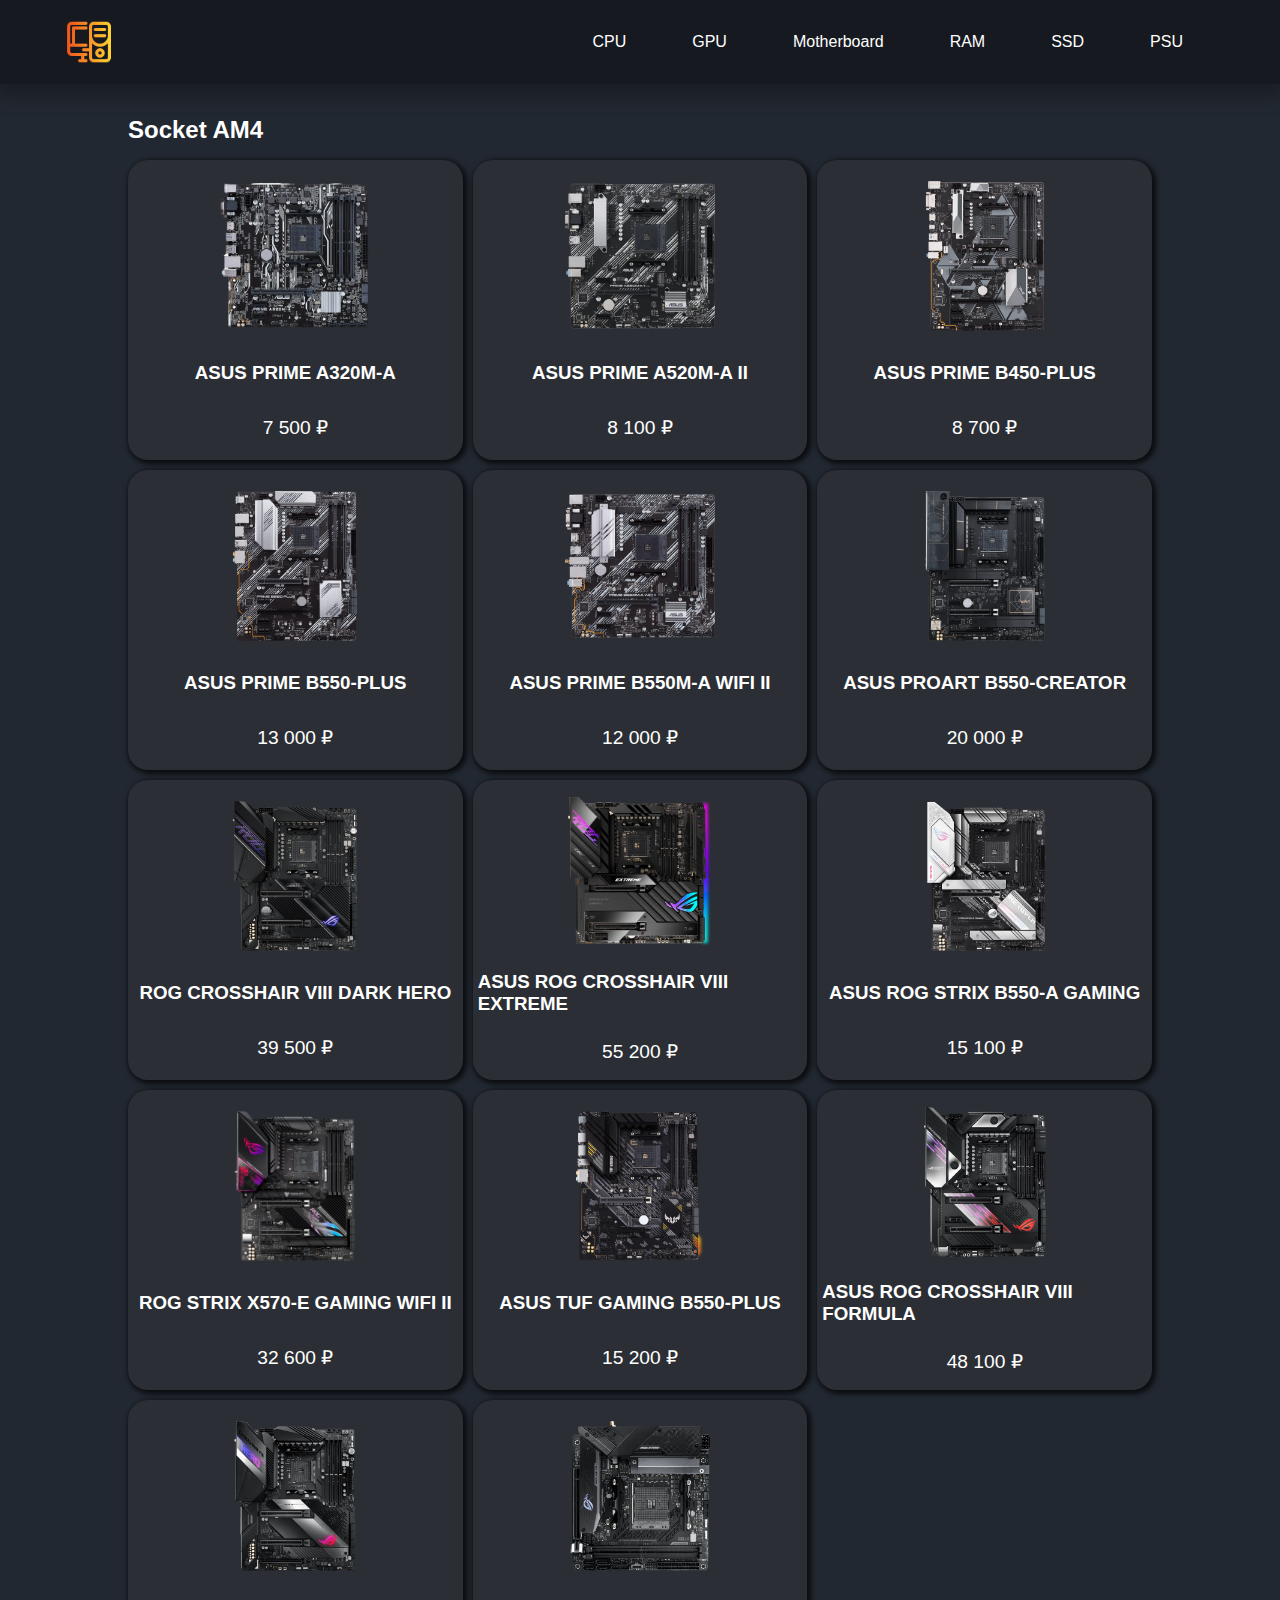
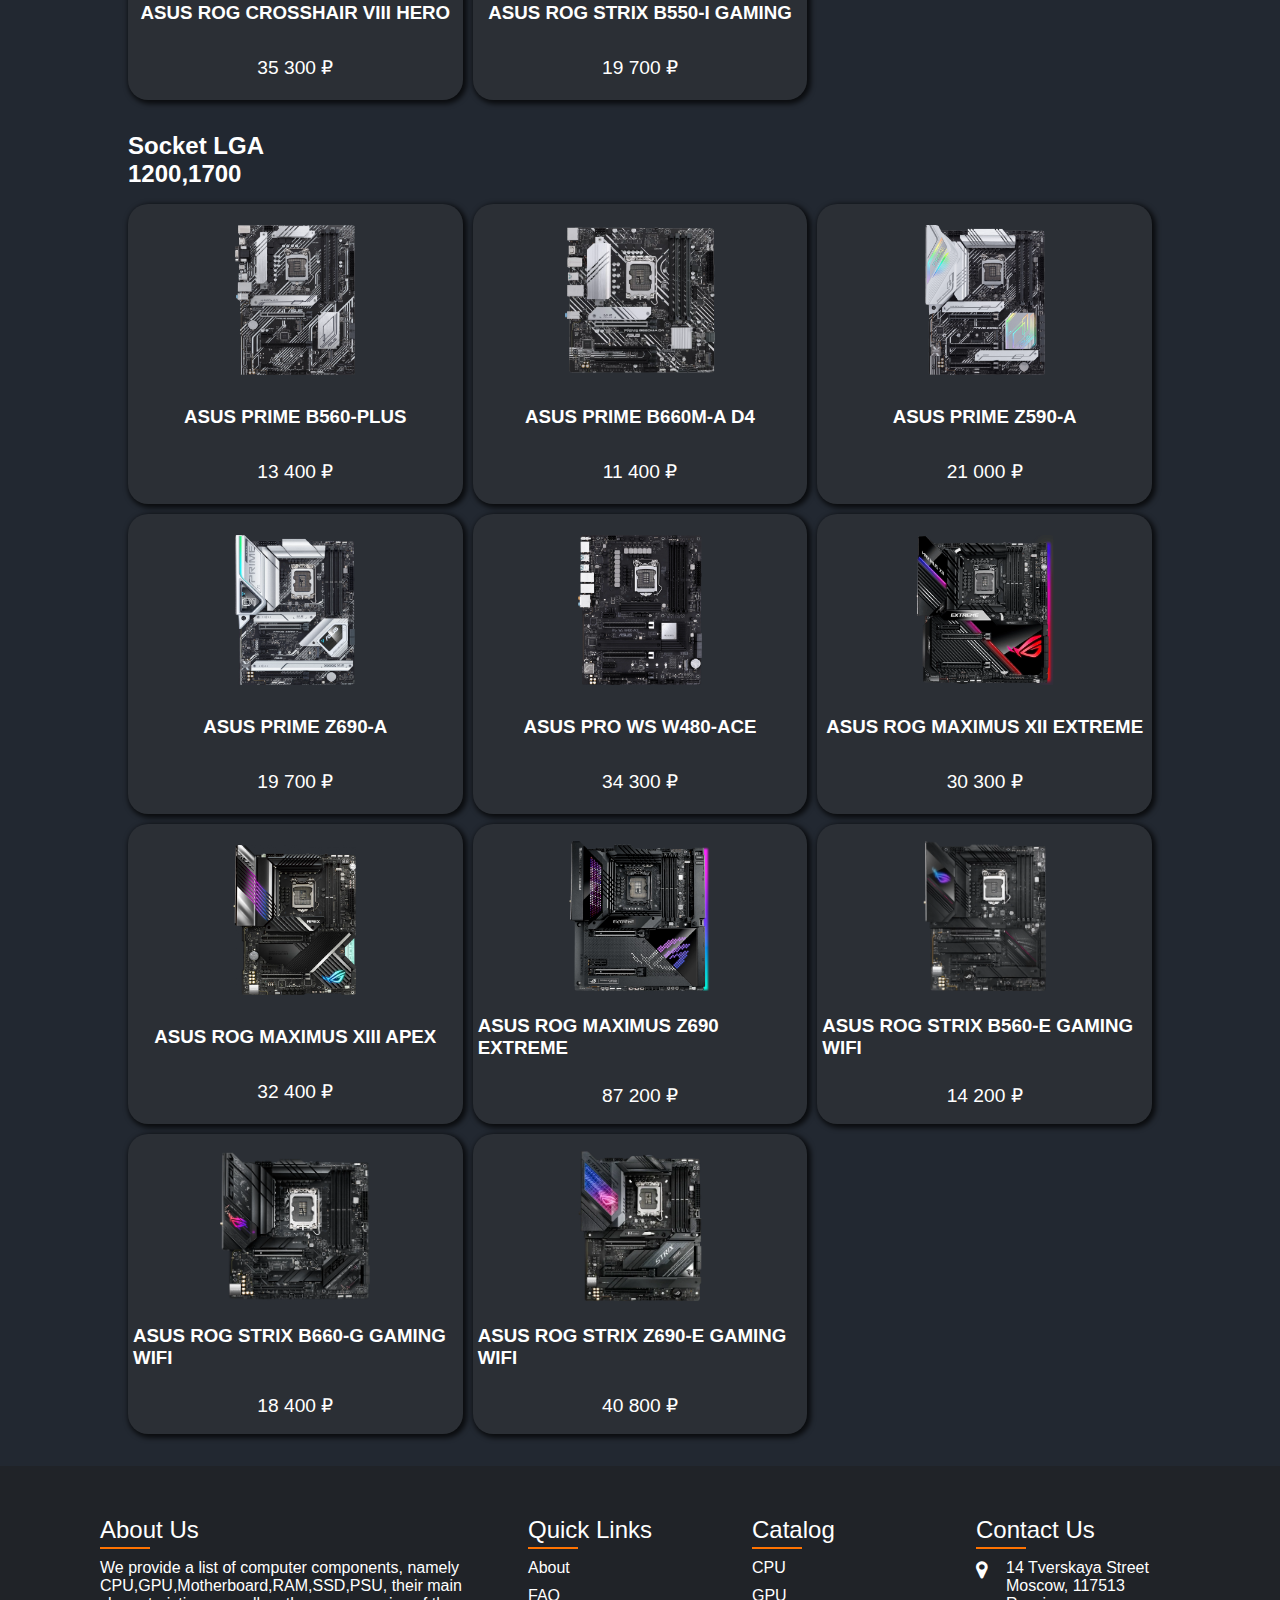
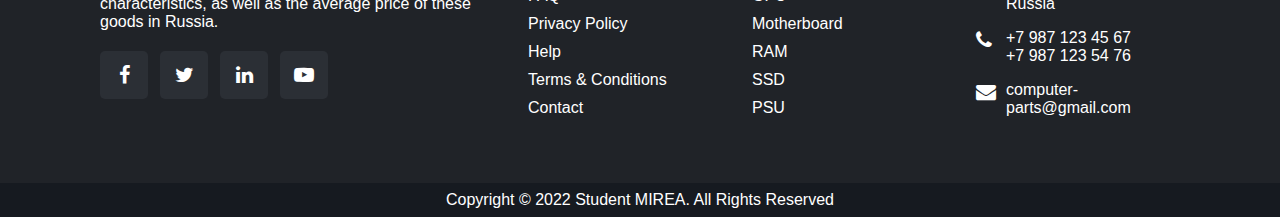
<file: Motherboard/Motherboard.html>
<!DOCTYPE html>
<html lang="en">
<head>
    <meta charset="UTF-8">
    <meta http-equiv="X-UA-Compatible" content="IE=edge">
    <meta name="viewport" content="width=device-width, initial-scale=1.0">
    <link rel="shortcut icon" type="image/png" href="../pc-logo.png"/>
    <title>Каталог компьютерных комплектующих</title>
    <link rel="stylesheet" type="text/css" href="Motherboard_style.css">
    <link rel="stylesheet" href="https://maxcdn.bootstrapcdn.com/font-awesome/4.4.0/css/font-awesome.min.css">
</head>
<body>
    <header>
        <img id="logo" src="../pc-logo.png" alt="Логотип">
        <nav>
            <a href="https://evgeny727.github.io/computer_parts/">CPU</a>
            <a href="https://evgeny727.github.io/computer_parts/GPU/GPU.html">GPU</a>
            <a href="#AMD">Motherboard</a>
            <a href="https://evgeny727.github.io/computer_parts/RAM/RAM.html">RAM</a>
            <a href="https://evgeny727.github.io/computer_parts/SSD/SSD.html">SSD</a>
            <a href="https://evgeny727.github.io/computer_parts/PSU/PSU.html">PSU</a>
            <!-- Menu -->
            <input class="side-menu" type="checkbox" id="side-menu"/>
            <label class="hamb" for="side-menu"><span class="hamb-line"></span></label>
            <nav class="menu">
                <a href="https://evgeny727.github.io/computer_parts/">CPU</a>
                <a href="https://evgeny727.github.io/computer_parts/GPU/GPU.html">GPU</a>
                <a href="#AMD">Motherboard</a>
                <a href="https://evgeny727.github.io/computer_parts/RAM/RAM.html">RAM</a>
                <a href="https://evgeny727.github.io/computer_parts/SSD/SSD.html">SSD</a>
                <a href="https://evgeny727.github.io/computer_parts/PSU/PSU.html">PSU</a>
            </nav>
        </nav>
    </header>
    <section id="AMD">
            <div class="company-name">
                <h2>Socket AM4</h2>
                <span class="line-under-name"></span>
            </div>
            <div class="goods-container">
                <div class="product-card">
                    <img src="images/A320M-A.webp">
                    <h3>ASUS PRIME A320M-A</h3>
                    <p class="price">7 500 ₽</p>
                    <div class="product-parametrs">
                        <p class="socket">Chipset: <span class="lumity">AMD A320</span></p>
                        <p class="core-amount">Memory type: <span class="lumity">DDR4</span></p>
                        <p class="clock-speed">Form factor: <span class="lumity">mATX</span></p>
                    </div>
                </div>
                <div class="product-card">
                    <img src="images/A520M-A II.webp">
                    <h3>ASUS PRIME A520M-A II</h3>
                    <p class="price">8 100 ₽</p>
                    <div class="product-parametrs">
                        <p class="socket">Chipset: <span class="lumity">AMD A520</span></p>
                        <p class="core-amount">Memory type: <span class="lumity">DDR4</span></p>
                        <p class="clock-speed">Form factor: <span class="lumity">mATX</span></p>
                    </div>
                </div>
                <div class="product-card">
                    <img src="images/B450-PLUS.webp">
                    <h3>ASUS PRIME B450-PLUS</h3>
                    <p class="price">8 700 ₽</p>
                    <div class="product-parametrs">
                        <p class="socket">Chipset: <span class="lumity">AMD B450</span></p>
                        <p class="core-amount">Memory type: <span class="lumity">DDR4</span></p>
                        <p class="clock-speed">Form factor: <span class="lumity">ATX</span></p>
                    </div>
                </div>
                <div class="product-card">
                    <img src="images/B550-PLUS.webp">
                    <h3>ASUS PRIME B550-PLUS</h3>
                    <p class="price">13 000 ₽</p>
                    <div class="product-parametrs">
                        <p class="socket">Chipset: <span class="lumity">AMD B550</span></p>
                        <p class="core-amount">Memory type: <span class="lumity">DDR4</span></p>
                        <p class="clock-speed">Form factor: <span class="lumity">ATX</span></p>
                    </div>
                </div>
                <div class="product-card">
                    <img src="images/B550M-A WIFI II.webp">
                    <h3>ASUS PRIME B550M-A WIFI II</h3>
                    <p class="price">12 000 ₽</p>
                    <div class="product-parametrs">
                        <p class="socket">Chipset: <span class="lumity">AMD B550</span></p>
                        <p class="core-amount">Memory type: <span class="lumity">DDR4</span></p>
                        <p class="clock-speed">Form factor: <span class="lumity">mATX</span></p>
                    </div>
                </div>
                <div class="product-card">
                    <img src="images/B550-CREATOR.webp">
                    <h3>ASUS PROART B550-CREATOR</h3>
                    <p class="price">20 000 ₽</p>
                    <div class="product-parametrs">
                        <p class="socket">Chipset: <span class="lumity">AMD B550</span></p>
                        <p class="core-amount">Memory type: <span class="lumity">DDR4</span></p>
                        <p class="clock-speed">Form factor: <span class="lumity">ATX</span></p>
                    </div>
                </div>
                <div class="product-card">
                    <img src="images/ASUS ROG CROSSHAIR VIII DARK HERO.webp">
                    <h3>ROG CROSSHAIR VIII DARK HERO</h3>
                    <p class="price">39 500 ₽</p>
                    <div class="product-parametrs">
                        <p class="socket">Chipset: <span class="lumity">AMD X570</span></p>
                        <p class="core-amount">Memory type: <span class="lumity">DDR4</span></p>
                        <p class="clock-speed">Form factor: <span class="lumity">ATX</span></p>
                    </div>
                </div>
                <div class="product-card">
                    <img src="images/ASUS ROG CROSSHAIR VIII EXTREME.webp">
                    <h3>ASUS ROG CROSSHAIR VIII EXTREME</h3>
                    <p class="price">55 200 ₽</p>
                    <div class="product-parametrs">
                        <p class="socket">Chipset: <span class="lumity">AMD X570</span></p>
                        <p class="core-amount">Memory type: <span class="lumity">DDR4</span></p>
                        <p class="clock-speed">Form factor: <span class="lumity">E-ATX</span></p>
                    </div>
                </div>
                <div class="product-card">
                    <img src="images/B550-A GAMING.webp">
                    <h3>ASUS ROG STRIX B550-A GAMING</h3>
                    <p class="price">15 100 ₽</p>
                    <div class="product-parametrs">
                        <p class="socket">Chipset: <span class="lumity">AMD B550</span></p>
                        <p class="core-amount">Memory type: <span class="lumity">DDR4</span></p>
                        <p class="clock-speed">Form factor: <span class="lumity">ATX</span></p>
                    </div>
                </div>
                <div class="product-card">
                    <img src="images/X570-E GAMING WIFI II.webp">
                    <h3>ROG STRIX X570-E GAMING WIFI II</h3>
                    <p class="price">32 600 ₽</p>
                    <div class="product-parametrs">
                        <p class="socket">Chipset: <span class="lumity">AMD X570</span></p>
                        <p class="core-amount">Memory type: <span class="lumity">DDR4</span></p>
                        <p class="clock-speed">Form factor: <span class="lumity">ATX</span></p>
                    </div>
                </div>
                <div class="product-card">
                    <img src="images/TUF B550-PLUS.webp">
                    <h3>ASUS TUF GAMING B550-PLUS</h3>
                    <p class="price">15 200 ₽</p>
                    <div class="product-parametrs">
                        <p class="socket">Chipset: <span class="lumity">AMD B550</span></p>
                        <p class="core-amount">Memory type: <span class="lumity">DDR4</span></p>
                        <p class="clock-speed">Form factor: <span class="lumity">ATX</span></p>
                    </div>
                </div>
                <div class="product-card">
                    <img src="images/CROSSHAIR VIII FORMULA.webp">
                    <h3>ASUS ROG CROSSHAIR VIII FORMULA</h3>
                    <p class="price">48 100 ₽</p>
                    <div class="product-parametrs">
                        <p class="socket">Chipset: <span class="lumity">AMD X570</span></p>
                        <p class="core-amount">Memory type: <span class="lumity">DDR4</span></p>
                        <p class="clock-speed">Form factor: <span class="lumity">ATX</span></p>
                    </div>
                </div>
                <div class="product-card">
                    <img src="images/CROSSHAIR VIII HERO.webp">
                    <h3>ASUS ROG CROSSHAIR VIII HERO</h3>
                    <p class="price">35 300 ₽</p>
                    <div class="product-parametrs">
                        <p class="socket">Chipset: <span class="lumity">AMD X570</span></p>
                        <p class="core-amount">Memory type: <span class="lumity">DDR4</span></p>
                        <p class="clock-speed">Form factor: <span class="lumity">ATX</span></p>
                    </div>
                </div>
                <div class="product-card">
                    <img src="images/B550-I GAMING.webp">
                    <h3>ASUS ROG STRIX B550-I GAMING</h3>
                    <p class="price">19 700 ₽</p>
                    <div class="product-parametrs">
                        <p class="socket">Chipset: <span class="lumity">AMD B550</span></p>
                        <p class="core-amount">Memory type: <span class="lumity">DDR4</span></p>
                        <p class="clock-speed">Form factor: <span class="lumity">Mini-ITX</span></p>
                    </div>
                </div>
            </div>
    </section>
    <section id="Intel">
        <div class="company-name">
            <h2>Socket LGA 1200,1700</h2>
            <span class="line-under-name"></span>
        </div>
        <div class="goods-container">
            <div class="product-card">
                <img src="images/B560-PLUS.webp">
                <h3>ASUS PRIME B560-PLUS</h3>
                <p class="price">13 400 ₽</p>
                <div class="product-parametrs">
                    <p class="socket">Chipset: <span class="lumity">Intel B560</span></p>
                    <p class="core-amount">Memory type: <span class="lumity">DDR4</span></p>
                    <p class="clock-speed">Form factor: <span class="lumity">ATX</span></p>
                </div>
            </div>
            <div class="product-card">
                <img src="images/B660M-A D4.webp">
                <h3>ASUS PRIME B660M-A D4</h3>
                <p class="price">11 400 ₽</p>
                <div class="product-parametrs">
                    <p class="socket">Chipset: <span class="lumity">Intel B660</span></p>
                    <p class="core-amount">Memory type: <span class="lumity">DDR4</span></p>
                    <p class="clock-speed">Form factor: <span class="lumity">mATX</span></p>
                </div>
            </div>
            <div class="product-card">
                <img src="images/ASUS PRIME Z590-A.webp">
                <h3>ASUS PRIME Z590-A</h3>
                <p class="price">21 000 ₽</p>
                <div class="product-parametrs">
                    <p class="socket">Chipset: <span class="lumity">Intel Z590</span></p>
                    <p class="core-amount">Memory type: <span class="lumity">DDR4</span></p>
                    <p class="clock-speed">Form factor: <span class="lumity">ATX</span></p>
                </div>
            </div>
            <div class="product-card">
                <img src="images/ASUS PRIME Z690-A.webp">
                <h3>ASUS PRIME Z690-A</h3>
                <p class="price">19 700 ₽</p>
                <div class="product-parametrs">
                    <p class="socket">Chipset: <span class="lumity">Intel Z690</span></p>
                    <p class="core-amount">Memory type: <span class="lumity">DDR5</span></p>
                    <p class="clock-speed">Form factor: <span class="lumity">ATX</span></p>
                </div>
            </div>
            <div class="product-card">
                <img src="images/ASUS PRO WS W480-ACE.webp">
                <h3>ASUS PRO WS W480-ACE</h3>
                <p class="price">34 300 ₽</p>
                <div class="product-parametrs">
                    <p class="socket">Chipset: <span class="lumity">Intel W480</span></p>
                    <p class="core-amount">Memory type: <span class="lumity">DDR4</span></p>
                    <p class="clock-speed">Form factor: <span class="lumity">ATX</span></p>
                </div>
            </div>
            <div class="product-card">
                <img src="images/ASUS ROG MAXIMUS XII EXTREME.webp">
                <h3>ASUS ROG MAXIMUS XII EXTREME</h3>
                <p class="price">30 300 ₽</p>
                <div class="product-parametrs">
                    <p class="socket">Chipset: <span class="lumity">Intel Z490</span></p>
                    <p class="core-amount">Memory type: <span class="lumity">DDR4</span></p>
                    <p class="clock-speed">Form factor: <span class="lumity">E-ATX</span></p>
                </div>
            </div>
            <div class="product-card">
                <img src="images/ASUS ROG MAXIMUS XIII APEX.webp">
                <h3>ASUS ROG MAXIMUS XIII APEX</h3>
                <p class="price">32 400 ₽</p>
                <div class="product-parametrs">
                    <p class="socket">Chipset: <span class="lumity">Intel Z590</span></p>
                    <p class="core-amount">Memory type: <span class="lumity">DDR4</span></p>
                    <p class="clock-speed">Form factor: <span class="lumity">ATX</span></p>
                </div>
            </div>
            <div class="product-card">
                <img src="images/ASUS ROG MAXIMUS Z690 EXTREME.webp">
                <h3>ASUS ROG MAXIMUS Z690 EXTREME</h3>
                <p class="price">87 200 ₽</p>
                <div class="product-parametrs">
                    <p class="socket">Chipset: <span class="lumity">Intel Z690</span></p>
                    <p class="core-amount">Memory type: <span class="lumity">DDR5</span></p>
                    <p class="clock-speed">Form factor: <span class="lumity">E-ATX</span></p>
                </div>
            </div>
            <div class="product-card">
                <img src="images/B560-E GAMING WIFI.webp">
                <h3>ASUS ROG STRIX B560-E GAMING WIFI</h3>
                <p class="price">14 200 ₽</p>
                <div class="product-parametrs">
                    <p class="socket">Chipset: <span class="lumity">Intel B560</span></p>
                    <p class="core-amount">Memory type: <span class="lumity">DDR4</span></p>
                    <p class="clock-speed">Form factor: <span class="lumity">ATX</span></p>
                </div>
            </div>
            <div class="product-card">
                <img src="images/B660-G GAMING WIFI.webp">
                <h3>ASUS ROG STRIX B660-G GAMING WIFI</h3>
                <p class="price">18 400 ₽</p>
                <div class="product-parametrs">
                    <p class="socket">Chipset: <span class="lumity">Intel B660</span></p>
                    <p class="core-amount">Memory type: <span class="lumity">DDR5</span></p>
                    <p class="clock-speed">Form factor: <span class="lumity">mATX</span></p>
                </div>
            </div>
            <div class="product-card">
                <img src="images/Z690-E GAMING WIFI.webp">
                <h3>ASUS ROG STRIX Z690-E GAMING WIFI</h3>
                <p class="price">40 800 ₽</p>
                <div class="product-parametrs">
                    <p class="socket">Chipset: <span class="lumity">Intel Z690</span></p>
                    <p class="core-amount">Memory type: <span class="lumity">DDR5</span></p>
                    <p class="clock-speed">Form factor: <span class="lumity">ATX</span></p>
                </div>
            </div>
        </div>
</section>
    <footer>
        <div class="container">
            <div class="sec abouts">
                <h2>About Us</h2>
                <p>We provide a list of computer components, 
                    namely CPU,GPU,Motherboard,RAM,SSD,PSU, 
                    their main characteristics, as well as the 
                    average price of these goods in Russia.</p>
                <ul class="sci">
                    <li><a href="#"><i class="fa fa-facebook"></i></a></li>
                    <li><a href="#"><i class="fa fa-twitter" aria-hidden="true"></i></a></li>
                    <li><a href="#"><i class="fa fa-linkedin" aria-hidden="true"></i></a></li>
                    <li><a href="#"><i class="fa fa-youtube-play" aria-hidden="true"></i></a></li>
                </ul>
            </div>
            <div class="sec quicklinks">
                <h2>Quick Links</h2>
                <ul>
                    <li><a href="#">About</a></li>
                    <li><a href="#">FAQ</a></li>
                    <li><a href="#">Privacy Policy</a></li>
                    <li><a href="#">Help</a></li>
                    <li><a href="#">Terms & Conditions</a></li>
                    <li><a href="#">Contact</a></li>
                </ul>
            </div>
            <div class="sec quicklinks">
                <h2>Catalog</h2>
                <ul>
                    <li><a href="https://evgeny727.github.io/computer_parts/">CPU</a></li>
                    <li><a href="https://evgeny727.github.io/computer_parts/GPU/GPU.html">GPU</a></li>
                    <li><a href="#AMD">Motherboard</a></li>
                    <li><a href="https://evgeny727.github.io/computer_parts/RAM/RAM.html">RAM</a></li>
                    <li><a href="https://evgeny727.github.io/computer_parts/SSD/SSD.html">SSD</a></li>
                    <li><a href="https://evgeny727.github.io/computer_parts/PSU/PSU.html">PSU</a></li>
                </ul>
            </div>
            <div class="sec contact">
                <h2>Contact Us</h2>
                <ul class="info">
                    <li>
                        <span><i class="fa fa-map-marker" aria-hidden="true"></i></span>
                        <span>14 Tverskaya Street<br>
                        Moscow, 117513<br>Russia</span>
                    </li>
                    <li>
                        <span><i class="fa fa-phone" aria-hidden="true"></i></span>
                        <p><a href="tel:+79871234567">+7 987 123 45 67</a><br>
                            <a href="tel:+79871234567">+7 987 123 54 76</a></p>
                    </li>
                    <li>
                        <span><i class="fa fa-envelope" aria-hidden="true"></i></span>
                        <p><a href="mail:computer-parts@gmail.com">computer-parts@gmail.com</a></p>
                    </li>
                </ul>
            </div>
        </div>
    </footer>
    <div class="copyrightText">
        <p>Copyright © 2022 Student MIREA. All Rights Reserved</p>
    </div>
    <script src="Motherboard.js"></script>
</body>
</html>
</file>
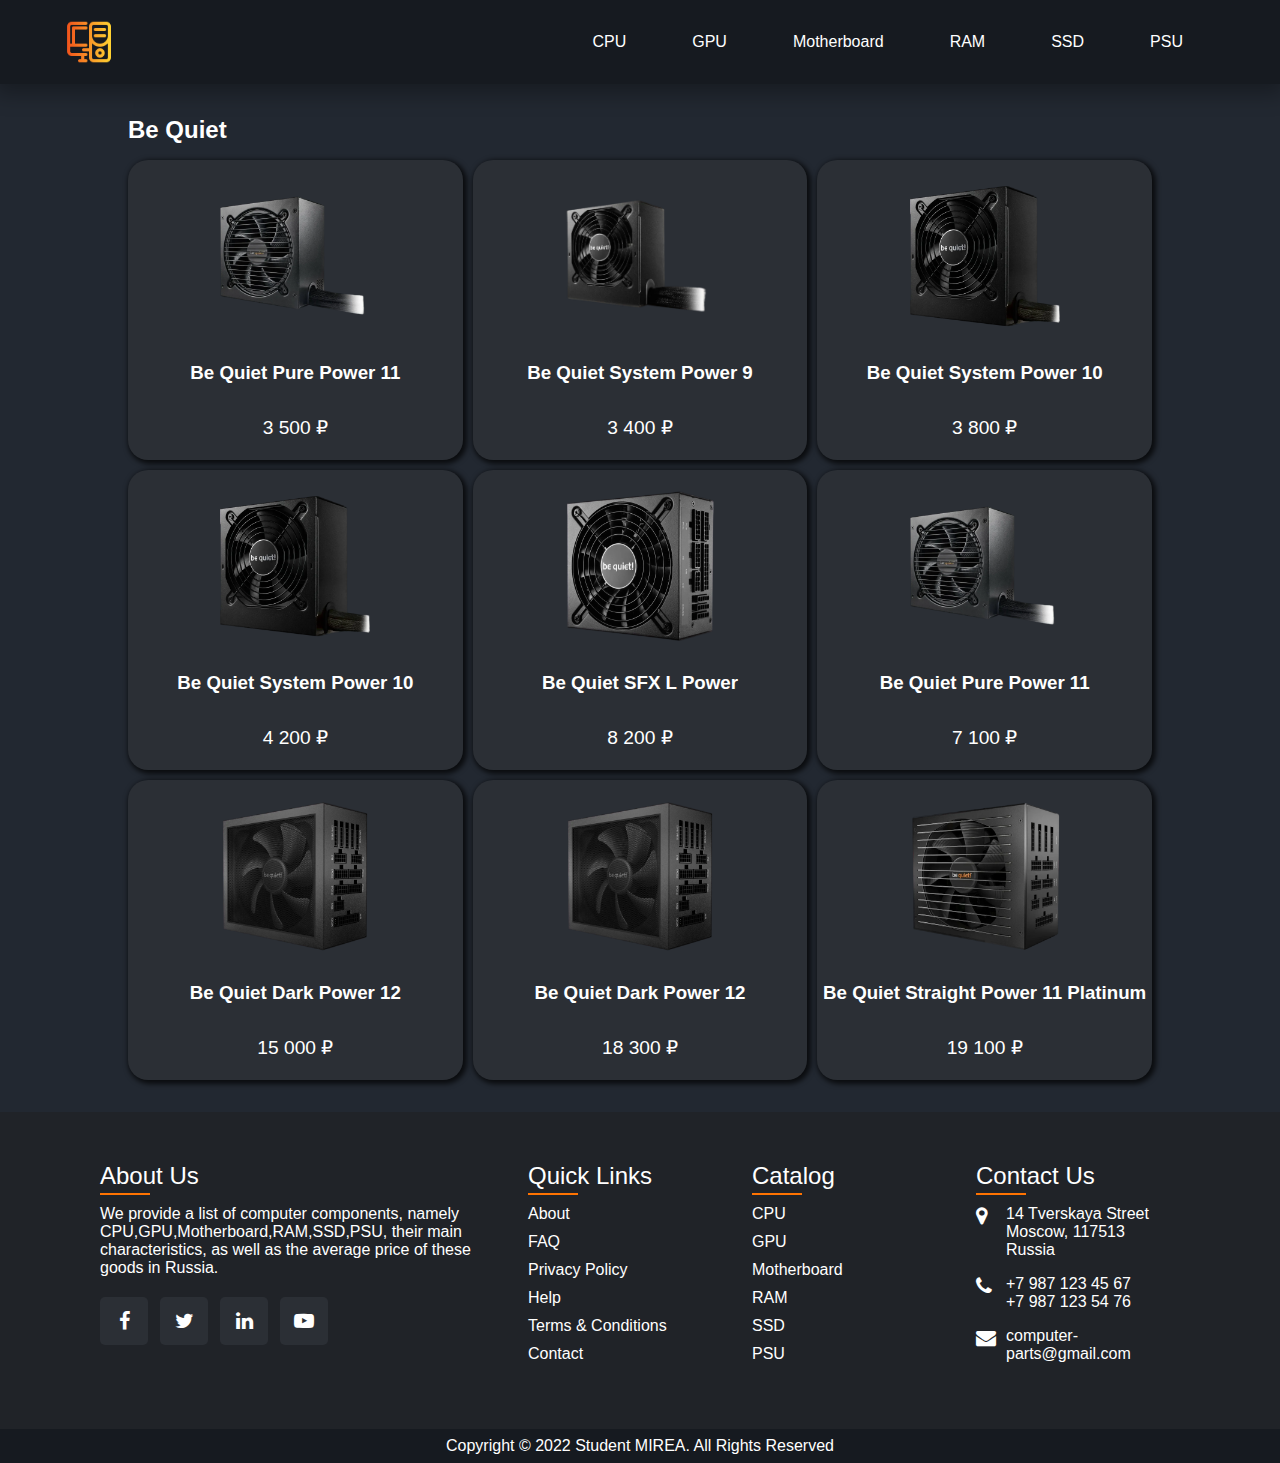
<file: PSU/PSU.html>
<!DOCTYPE html>
<html lang="en">
<head>
    <meta charset="UTF-8">
    <meta http-equiv="X-UA-Compatible" content="IE=edge">
    <meta name="viewport" content="width=device-width, initial-scale=1.0">
    <link rel="shortcut icon" type="image/png" href="../pc-logo.png"/>
    <title>Каталог компьютерных комплектующих</title>
    <link rel="stylesheet" type="text/css" href="PSU_style.css">
    <link rel="stylesheet" href="https://maxcdn.bootstrapcdn.com/font-awesome/4.4.0/css/font-awesome.min.css">
</head>
<body>
    <header>
        <img id="logo" src="../pc-logo.png" alt="Логотип">
        <nav>
            <a href="https://evgeny727.github.io/computer_parts/">CPU</a>
            <a href="https://evgeny727.github.io/computer_parts/GPU/GPU.html">GPU</a>
            <a href="https://evgeny727.github.io/computer_parts/Motherboard/Motherboard.html">Motherboard</a>
            <a href="https://evgeny727.github.io/computer_parts/RAM/RAM.html">RAM</a>
            <a href="https://evgeny727.github.io/computer_parts/SSD/SSD.html">SSD</a>
            <a href="#BeQuiet">PSU</a>
            <!-- Menu -->
            <input class="side-menu" type="checkbox" id="side-menu"/>
            <label class="hamb" for="side-menu"><span class="hamb-line"></span></label>
            <nav class="menu">
                <a href="https://evgeny727.github.io/computer_parts/">CPU</a>
                <a href="https://evgeny727.github.io/computer_parts/GPU/GPU.html">GPU</a>
                <a href="https://evgeny727.github.io/computer_parts/Motherboard/Motherboard.html">Motherboard</a>
                <a href="https://evgeny727.github.io/computer_parts/RAM/RAM.html">RAM</a>
                <a href="https://evgeny727.github.io/computer_parts/SSD/SSD.html">SSD</a>
                <a href="#BeQuiet">PSU</a>
            </nav>
        </nav>
    </header>
    <section id="BeQuiet">
            <div class="company-name">
                <h2>Be Quiet</h2>
                <span class="line-under-name"></span>
            </div>
            <div class="goods-container">
                <div class="product-card">
                    <img src="images/300W.webp">
                    <h3>Be Quiet Pure Power 11</h3>
                    <p class="price">3 500 ₽</p>
                    <div class="product-parametrs">
                        <p class="socket">Power: <span class="lumity">300W</span></p>
                        <p class="core-amount">Fan size: <span class="lumity">120 mm</span></p>
                        <p class="clock-speed">Certificate 80 PLUS: <span class="lumity">Bronze</span></p>
                    </div>
                </div>
                <div class="product-card">
                    <img src="images/400W.webp">
                    <h3>Be Quiet System Power 9</h3>
                    <p class="price">3 400 ₽</p>
                    <div class="product-parametrs">
                        <p class="socket">Power: <span class="lumity">400W</span></p>
                        <p class="core-amount">Fan size: <span class="lumity">120 mm</span></p>
                        <p class="clock-speed">Certificate 80 PLUS: <span class="lumity">Bronze</span></p>
                    </div>
                </div>
                <div class="product-card">
                    <img src="images/450W.webp">
                    <h3>Be Quiet System Power 10</h3>
                    <p class="price">3 800 ₽</p>
                    <div class="product-parametrs">
                        <p class="socket">Power: <span class="lumity">450W</span></p>
                        <p class="core-amount">Fan size: <span class="lumity">120 mm</span></p>
                        <p class="clock-speed">Certificate 80 PLUS: <span class="lumity">Bronze</span></p>
                    </div>
                </div>
                <div class="product-card">
                    <img src="images/550W.webp">
                    <h3>Be Quiet System Power 10</h3>
                    <p class="price">4 200 ₽</p>
                    <div class="product-parametrs">
                        <p class="socket">Power: <span class="lumity">550W</span></p>
                        <p class="core-amount">Fan size: <span class="lumity">120 mm</span></p>
                        <p class="clock-speed">Certificate 80 PLUS: <span class="lumity">Bronze</span></p>
                    </div>
                </div>
                <div class="product-card">
                    <img src="images/600W.webp">
                    <h3>Be Quiet SFX L Power</h3>
                    <p class="price">8 200 ₽</p>
                    <div class="product-parametrs">
                        <p class="socket">Power: <span class="lumity">600W</span></p>
                        <p class="core-amount">Fan size: <span class="lumity">120 mm</span></p>
                        <p class="clock-speed">Certificate 80 PLUS: <span class="lumity">Gold</span></p>
                    </div>
                </div>
                <div class="product-card">
                    <img src="images/700W.webp">
                    <h3>Be Quiet Pure Power 11</h3>
                    <p class="price">7 100 ₽</p>
                    <div class="product-parametrs">
                        <p class="socket">Power: <span class="lumity">700W</span></p>
                        <p class="core-amount">Fan size: <span class="lumity">120 mm</span></p>
                        <p class="clock-speed">Certificate 80 PLUS: <span class="lumity">Gold</span></p>
                    </div>
                </div>
                <div class="product-card">
                    <img src="images/750W.webp">
                    <h3>Be Quiet Dark Power 12</h3>
                    <p class="price">15 000 ₽</p>
                    <div class="product-parametrs">
                        <p class="socket">Power: <span class="lumity">750W</span></p>
                        <p class="core-amount">Fan size: <span class="lumity">135 mm</span></p>
                        <p class="clock-speed">Certificate 80 PLUS: <span class="lumity">Titanium</span></p>
                    </div>
                </div>
                <div class="product-card">
                    <img src="images/750W.webp">
                    <h3>Be Quiet Dark Power 12</h3>
                    <p class="price">18 300 ₽</p>
                    <div class="product-parametrs">
                        <p class="socket">Power: <span class="lumity">850W</span></p>
                        <p class="core-amount">Fan size: <span class="lumity">135 mm</span></p>
                        <p class="clock-speed">Certificate 80 PLUS: <span class="lumity">Titanium</span></p>
                    </div>
                </div>
                <div class="product-card">
                    <img src="images/1200W.webp">
                    <h3>Be Quiet Straight Power 11 Platinum</h3>
                    <p class="price">19 100 ₽</p>
                    <div class="product-parametrs">
                        <p class="socket">Power: <span class="lumity">1200W</span></p>
                        <p class="core-amount">Fan size: <span class="lumity">135 mm</span></p>
                        <p class="clock-speed">Certificate 80 PLUS: <span class="lumity">Platinum</span></p>
                    </div>
                </div>
            </div>
    </section>
    <footer>
        <div class="container">
            <div class="sec abouts">
                <h2>About Us</h2>
                <p>We provide a list of computer components, 
                    namely CPU,GPU,Motherboard,RAM,SSD,PSU, 
                    their main characteristics, as well as the 
                    average price of these goods in Russia.</p>
                <ul class="sci">
                    <li><a href="#"><i class="fa fa-facebook"></i></a></li>
                    <li><a href="#"><i class="fa fa-twitter" aria-hidden="true"></i></a></li>
                    <li><a href="#"><i class="fa fa-linkedin" aria-hidden="true"></i></a></li>
                    <li><a href="#"><i class="fa fa-youtube-play" aria-hidden="true"></i></a></li>
                </ul>
            </div>
            <div class="sec quicklinks">
                <h2>Quick Links</h2>
                <ul>
                    <li><a href="#">About</a></li>
                    <li><a href="#">FAQ</a></li>
                    <li><a href="#">Privacy Policy</a></li>
                    <li><a href="#">Help</a></li>
                    <li><a href="#">Terms & Conditions</a></li>
                    <li><a href="#">Contact</a></li>
                </ul>
            </div>
            <div class="sec quicklinks">
                <h2>Catalog</h2>
                <ul>
                    <li><a href="https://evgeny727.github.io/computer_parts/">CPU</a></li>
                    <li><a href="https://evgeny727.github.io/computer_parts/GPU/GPU.html">GPU</a></li>
                    <li><a href="https://evgeny727.github.io/computer_parts/Motherboard/Motherboard.html">Motherboard</a></li>
                    <li><a href="https://evgeny727.github.io/computer_parts/RAM/RAM.html">RAM</a></li>
                    <li><a href="https://evgeny727.github.io/computer_parts/SSD/SSD.html">SSD</a></li>
                    <li><a href="#BeQuiet">PSU</a></li>
                </ul>
            </div>
            <div class="sec contact">
                <h2>Contact Us</h2>
                <ul class="info">
                    <li>
                        <span><i class="fa fa-map-marker" aria-hidden="true"></i></span>
                        <span>14 Tverskaya Street<br>
                        Moscow, 117513<br>Russia</span>
                    </li>
                    <li>
                        <span><i class="fa fa-phone" aria-hidden="true"></i></span>
                        <p><a href="tel:+79871234567">+7 987 123 45 67</a><br>
                            <a href="tel:+79871234567">+7 987 123 54 76</a></p>
                    </li>
                    <li>
                        <span><i class="fa fa-envelope" aria-hidden="true"></i></span>
                        <p><a href="mail:computer-parts@gmail.com">computer-parts@gmail.com</a></p>
                    </li>
                </ul>
            </div>
        </div>
    </footer>
    <div class="copyrightText">
        <p>Copyright © 2022 Student MIREA. All Rights Reserved</p>
    </div>
    <script src="PSU.js"></script>
</body>
</html>
</file>
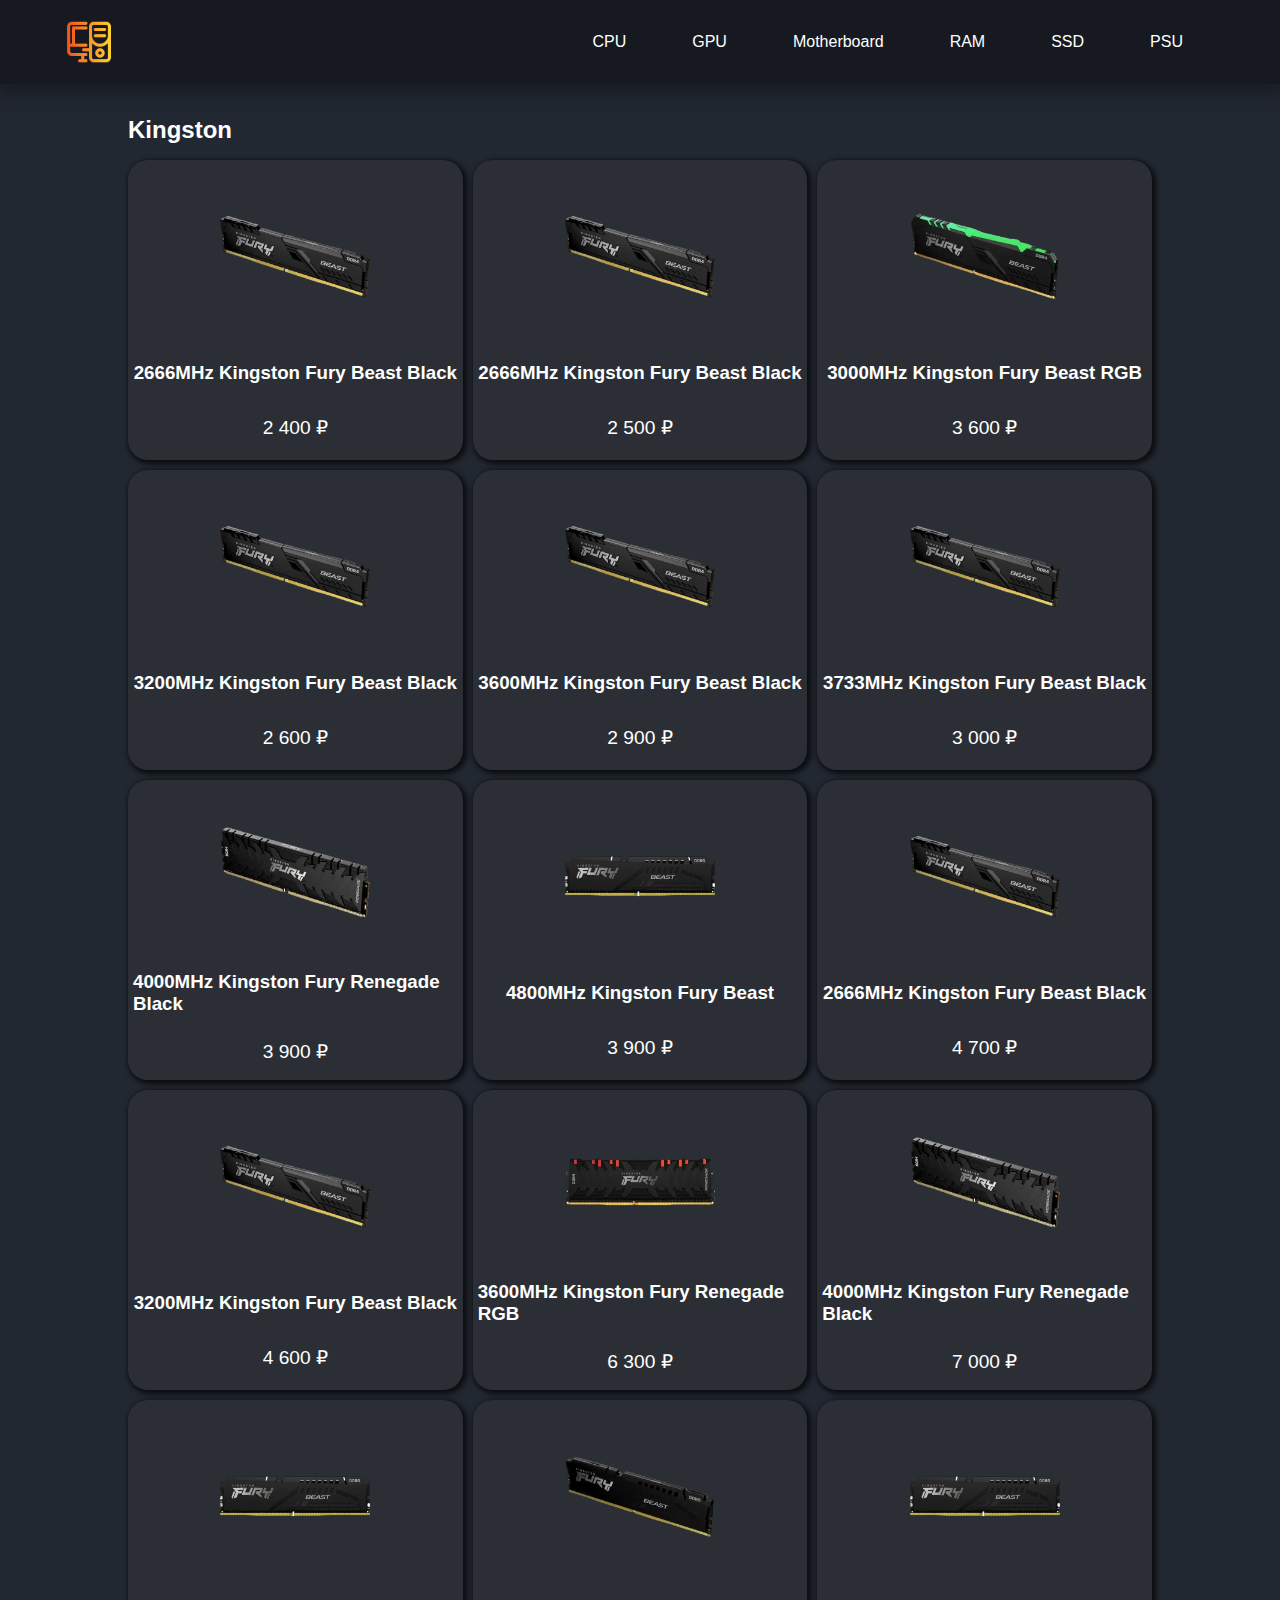
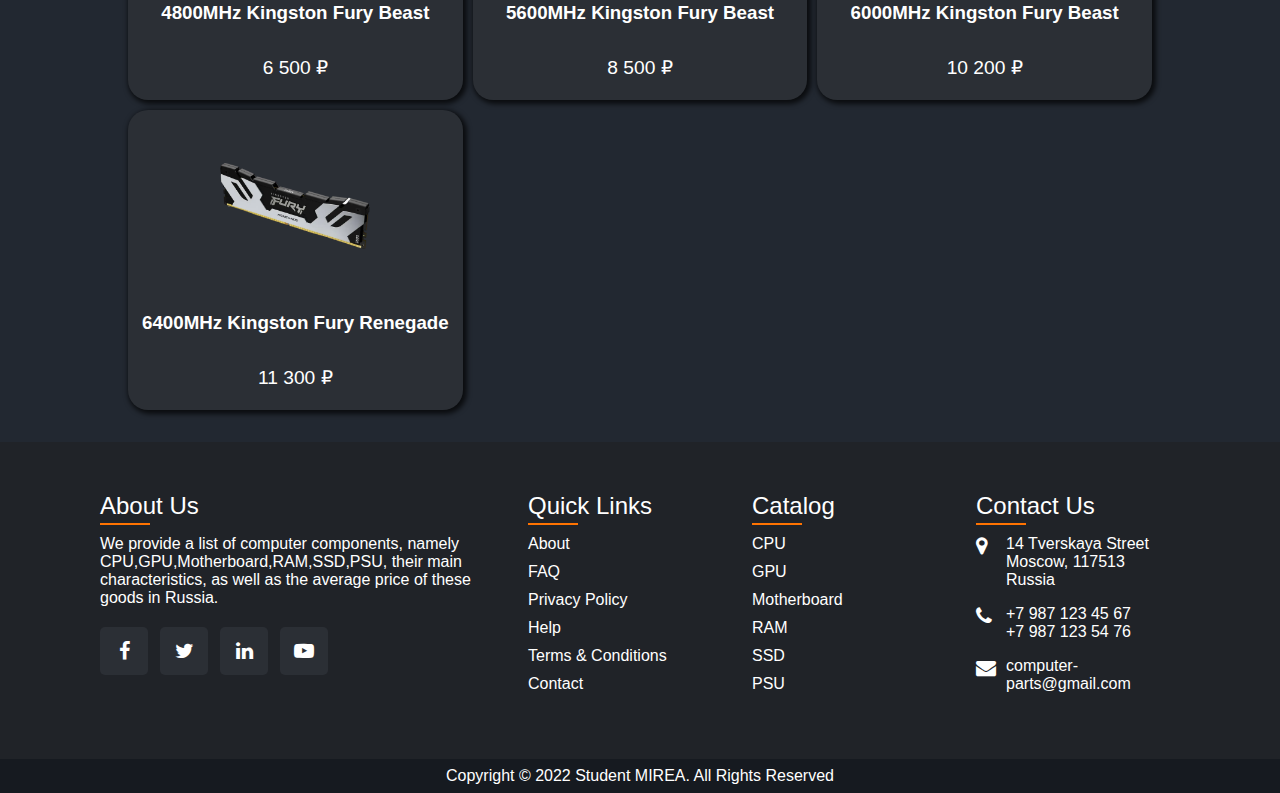
<file: RAM/RAM.html>
<!DOCTYPE html>
<html lang="en">
<head>
    <meta charset="UTF-8">
    <meta http-equiv="X-UA-Compatible" content="IE=edge">
    <meta name="viewport" content="width=device-width, initial-scale=1.0">
    <link rel="shortcut icon" type="image/png" href="../pc-logo.png"/>
    <title>Каталог компьютерных комплектующих</title>
    <link rel="stylesheet" type="text/css" href="RAM_style.css">
    <link rel="stylesheet" href="https://maxcdn.bootstrapcdn.com/font-awesome/4.4.0/css/font-awesome.min.css">
</head>
<body>
    <header>
        <img id="logo" src="../pc-logo.png" alt="Логотип">
        <nav>
            <a href="https://evgeny727.github.io/computer_parts/">CPU</a>
            <a href="https://evgeny727.github.io/computer_parts/GPU/GPU.html">GPU</a>
            <a href="https://evgeny727.github.io/computer_parts/Motherboard/Motherboard.html">Motherboard</a>
            <a href="#Kingston">RAM</a>
            <a href="https://evgeny727.github.io/computer_parts/SSD/SSD.html">SSD</a>
            <a href="https://evgeny727.github.io/computer_parts/PSU/PSU.html">PSU</a>
            <!-- Menu -->
            <input class="side-menu" type="checkbox" id="side-menu"/>
            <label class="hamb" for="side-menu"><span class="hamb-line"></span></label>
            <nav class="menu">
                <a href="https://evgeny727.github.io/computer_parts/">CPU</a>
                <a href="https://evgeny727.github.io/computer_parts/GPU/GPU.html">GPU</a>
                <a href="https://evgeny727.github.io/computer_parts/Motherboard/Motherboard.html">Motherboard</a>
                <a href="#Kingston">RAM</a>
                <a href="https://evgeny727.github.io/computer_parts/SSD/SSD.html">SSD</a>
                <a href="https://evgeny727.github.io/computer_parts/PSU/PSU.html">PSU</a>
            </nav>
        </nav>
    </header>
    <section id="Kingston">
            <div class="company-name">
                <h2>Kingston</h2>
                <span class="line-under-name"></span>
            </div>
            <div class="goods-container">
                <div class="product-card">
                    <img src="images/4Gb DDR4 2666MHz.webp">
                    <h3>2666MHz Kingston Fury Beast Black</h3>
                    <p class="price">2 400 ₽</p>
                    <div class="product-parametrs">
                        <p class="socket">Memory type: <span class="lumity">DDR4</span></p>
                        <p class="core-amount">Memory capacity: <span class="lumity">4 Gb</span></p>
                        <p class="clock-speed">Bandwidth: <span class="lumity">21300 Mb/s</span></p>
                    </div>
                </div>
                <div class="product-card">
                    <img src="images/4Gb DDR4 2666MHz.webp">
                    <h3>2666MHz Kingston Fury Beast Black</h3>
                    <p class="price">2 500 ₽</p>
                    <div class="product-parametrs">
                        <p class="socket">Memory type: <span class="lumity">DDR4</span></p>
                        <p class="core-amount">Memory capacity: <span class="lumity">8 Gb</span></p>
                        <p class="clock-speed">Bandwidth: <span class="lumity">21300 Mb/s</span></p>
                    </div>
                </div>
                <div class="product-card">
                    <img src="images/8Gb DDR4 3000MHz.webp">
                    <h3>3000MHz Kingston Fury Beast RGB</h3>
                    <p class="price">3 600 ₽</p>
                    <div class="product-parametrs">
                        <p class="socket">Memory type: <span class="lumity">DDR4</span></p>
                        <p class="core-amount">Memory capacity: <span class="lumity">8 Gb</span></p>
                        <p class="clock-speed">Bandwidth: <span class="lumity">24000 Mb/s</span></p>
                    </div>
                </div>
                <div class="product-card">
                    <img src="images/4Gb DDR4 2666MHz.webp">
                    <h3>3200MHz Kingston Fury Beast Black</h3>
                    <p class="price">2 600 ₽</p>
                    <div class="product-parametrs">
                        <p class="socket">Memory type: <span class="lumity">DDR4</span></p>
                        <p class="core-amount">Memory capacity: <span class="lumity">8 Gb</span></p>
                        <p class="clock-speed">Bandwidth: <span class="lumity">25600 Mb/s</span></p>
                    </div>
                </div>
                <div class="product-card">
                    <img src="images/4Gb DDR4 2666MHz.webp">
                    <h3>3600MHz Kingston Fury Beast Black</h3>
                    <p class="price">2 900 ₽</p>
                    <div class="product-parametrs">
                        <p class="socket">Memory type: <span class="lumity">DDR4</span></p>
                        <p class="core-amount">Memory capacity: <span class="lumity">8 Gb</span></p>
                        <p class="clock-speed">Bandwidth: <span class="lumity">28800 Mb/s</span></p>
                    </div>
                </div>
                <div class="product-card">
                    <img src="images/4Gb DDR4 2666MHz.webp">
                    <h3>3733MHz Kingston Fury Beast Black</h3>
                    <p class="price">3 000 ₽</p>
                    <div class="product-parametrs">
                        <p class="socket">Memory type: <span class="lumity">DDR4</span></p>
                        <p class="core-amount">Memory capacity: <span class="lumity">8 Gb</span></p>
                        <p class="clock-speed">Bandwidth: <span class="lumity">29800 Mb/s</span></p>
                    </div>
                </div>
                <div class="product-card">
                    <img src="images/8Gb DDR4 4000MHz.webp">
                    <h3>4000MHz Kingston Fury Renegade Black</h3>
                    <p class="price">3 900 ₽</p>
                    <div class="product-parametrs">
                        <p class="socket">Memory type: <span class="lumity">DDR4</span></p>
                        <p class="core-amount">Memory capacity: <span class="lumity">8 Gb</span></p>
                        <p class="clock-speed">Bandwidth: <span class="lumity">32000 Mb/s</span></p>
                    </div>
                </div>
                <div class="product-card">
                    <img src="images/8Gb DDR5 4800MHz.webp">
                    <h3>4800MHz Kingston Fury Beast</h3>
                    <p class="price">3 900 ₽</p>
                    <div class="product-parametrs">
                        <p class="socket">Memory type: <span class="lumity">DDR5</span></p>
                        <p class="core-amount">Memory capacity: <span class="lumity">8 Gb</span></p>
                        <p class="clock-speed">Bandwidth: <span class="lumity">38400 Mb/s</span></p>
                    </div>
                </div>
                <div class="product-card">
                    <img src="images/4Gb DDR4 2666MHz.webp">
                    <h3>2666MHz Kingston Fury Beast Black</h3>
                    <p class="price">4 700 ₽</p>
                    <div class="product-parametrs">
                        <p class="socket">Memory type: <span class="lumity">DDR4</span></p>
                        <p class="core-amount">Memory capacity: <span class="lumity">16 Gb</span></p>
                        <p class="clock-speed">Bandwidth: <span class="lumity">21300 Mb/s</span></p>
                    </div>
                </div>
                <div class="product-card">
                    <img src="images/4Gb DDR4 2666MHz.webp">
                    <h3>3200MHz Kingston Fury Beast Black</h3>
                    <p class="price">4 600 ₽</p>
                    <div class="product-parametrs">
                        <p class="socket">Memory type: <span class="lumity">DDR4</span></p>
                        <p class="core-amount">Memory capacity: <span class="lumity">16 Gb</span></p>
                        <p class="clock-speed">Bandwidth: <span class="lumity">25600 Mb/s</span></p>
                    </div>
                </div>
                <div class="product-card">
                    <img src="images/16Gb DDR4 3600MHz.webp">
                    <h3>3600MHz Kingston Fury Renegade RGB</h3>
                    <p class="price">6 300 ₽</p>
                    <div class="product-parametrs">
                        <p class="socket">Memory type: <span class="lumity">DDR4</span></p>
                        <p class="core-amount">Memory capacity: <span class="lumity">16 Gb</span></p>
                        <p class="clock-speed">Bandwidth: <span class="lumity">28800 Mb/s</span></p>
                    </div>
                </div>
                <div class="product-card">
                    <img src="images/8Gb DDR4 4000MHz.webp">
                    <h3>4000MHz Kingston Fury Renegade Black</h3>
                    <p class="price">7 000 ₽</p>
                    <div class="product-parametrs">
                        <p class="socket">Memory type: <span class="lumity">DDR4</span></p>
                        <p class="core-amount">Memory capacity: <span class="lumity">16 Gb</span></p>
                        <p class="clock-speed">Bandwidth: <span class="lumity">32000 Mb/s</span></p>
                    </div>
                </div>
                <div class="product-card">
                    <img src="images/8Gb DDR5 4800MHz.webp">
                    <h3>4800MHz Kingston Fury Beast</h3>
                    <p class="price">6 500 ₽</p>
                    <div class="product-parametrs">
                        <p class="socket">Memory type: <span class="lumity">DDR5</span></p>
                        <p class="core-amount">Memory capacity: <span class="lumity">16 Gb</span></p>
                        <p class="clock-speed">Bandwidth: <span class="lumity">38400 Mb/s</span></p>
                    </div>
                </div>
                <div class="product-card">
                    <img src="images/16Gb DDR5 5600MHz.webp">
                    <h3>5600MHz Kingston Fury Beast</h3>
                    <p class="price">8 500 ₽</p>
                    <div class="product-parametrs">
                        <p class="socket">Memory type: <span class="lumity">DDR5</span></p>
                        <p class="core-amount">Memory capacity: <span class="lumity">16 Gb</span></p>
                        <p class="clock-speed">Bandwidth: <span class="lumity">44800 Mb/s</span></p>
                    </div>
                </div>
                <div class="product-card">
                    <img src="images/8Gb DDR5 4800MHz.webp">
                    <h3>6000MHz Kingston Fury Beast</h3>
                    <p class="price">10 200 ₽</p>
                    <div class="product-parametrs">
                        <p class="socket">Memory type: <span class="lumity">DDR5</span></p>
                        <p class="core-amount">Memory capacity: <span class="lumity">16 Gb</span></p>
                        <p class="clock-speed">Bandwidth: <span class="lumity">48000 Mb/s</span></p>
                    </div>
                </div>
                <div class="product-card">
                    <img src="images/16Gb DDR5 6400MHz.webp">
                    <h3>6400MHz Kingston Fury Renegade</h3>
                    <p class="price">11 300 ₽</p>
                    <div class="product-parametrs">
                        <p class="socket">Memory type: <span class="lumity">DDR5</span></p>
                        <p class="core-amount">Memory capacity: <span class="lumity">16 Gb</span></p>
                        <p class="clock-speed">Bandwidth: <span class="lumity">51200 Mb/s</span></p>
                    </div>
                </div>
            </div>
    </section>
    <footer>
        <div class="container">
            <div class="sec abouts">
                <h2>About Us</h2>
                <p>We provide a list of computer components, 
                    namely CPU,GPU,Motherboard,RAM,SSD,PSU, 
                    their main characteristics, as well as the 
                    average price of these goods in Russia.</p>
                <ul class="sci">
                    <li><a href="#"><i class="fa fa-facebook"></i></a></li>
                    <li><a href="#"><i class="fa fa-twitter" aria-hidden="true"></i></a></li>
                    <li><a href="#"><i class="fa fa-linkedin" aria-hidden="true"></i></a></li>
                    <li><a href="#"><i class="fa fa-youtube-play" aria-hidden="true"></i></a></li>
                </ul>
            </div>
            <div class="sec quicklinks">
                <h2>Quick Links</h2>
                <ul>
                    <li><a href="#">About</a></li>
                    <li><a href="#">FAQ</a></li>
                    <li><a href="#">Privacy Policy</a></li>
                    <li><a href="#">Help</a></li>
                    <li><a href="#">Terms & Conditions</a></li>
                    <li><a href="#">Contact</a></li>
                </ul>
            </div>
            <div class="sec quicklinks">
                <h2>Catalog</h2>
                <ul>
                    <li><a href="https://evgeny727.github.io/computer_parts/">CPU</a></li>
                    <li><a href="https://evgeny727.github.io/computer_parts/GPU/GPU.html">GPU</a></li>
                    <li><a href="https://evgeny727.github.io/computer_parts/Motherboard/Motherboard.html">Motherboard</a></li>
                    <li><a href="#Kingston">RAM</a></li>
                    <li><a href="https://evgeny727.github.io/computer_parts/SSD/SSD.html">SSD</a></li>
                    <li><a href="https://evgeny727.github.io/computer_parts/PSU/PSU.html">PSU</a></li>
                </ul>
            </div>
            <div class="sec contact">
                <h2>Contact Us</h2>
                <ul class="info">
                    <li>
                        <span><i class="fa fa-map-marker" aria-hidden="true"></i></span>
                        <span>14 Tverskaya Street<br>
                        Moscow, 117513<br>Russia</span>
                    </li>
                    <li>
                        <span><i class="fa fa-phone" aria-hidden="true"></i></span>
                        <p><a href="tel:+79871234567">+7 987 123 45 67</a><br>
                            <a href="tel:+79871234567">+7 987 123 54 76</a></p>
                    </li>
                    <li>
                        <span><i class="fa fa-envelope" aria-hidden="true"></i></span>
                        <p><a href="mail:computer-parts@gmail.com">computer-parts@gmail.com</a></p>
                    </li>
                </ul>
            </div>
        </div>
    </footer>
    <div class="copyrightText">
        <p>Copyright © 2022 Student MIREA. All Rights Reserved</p>
    </div>
    <script src="RAM.js"></script>
</body>
</html>
</file>
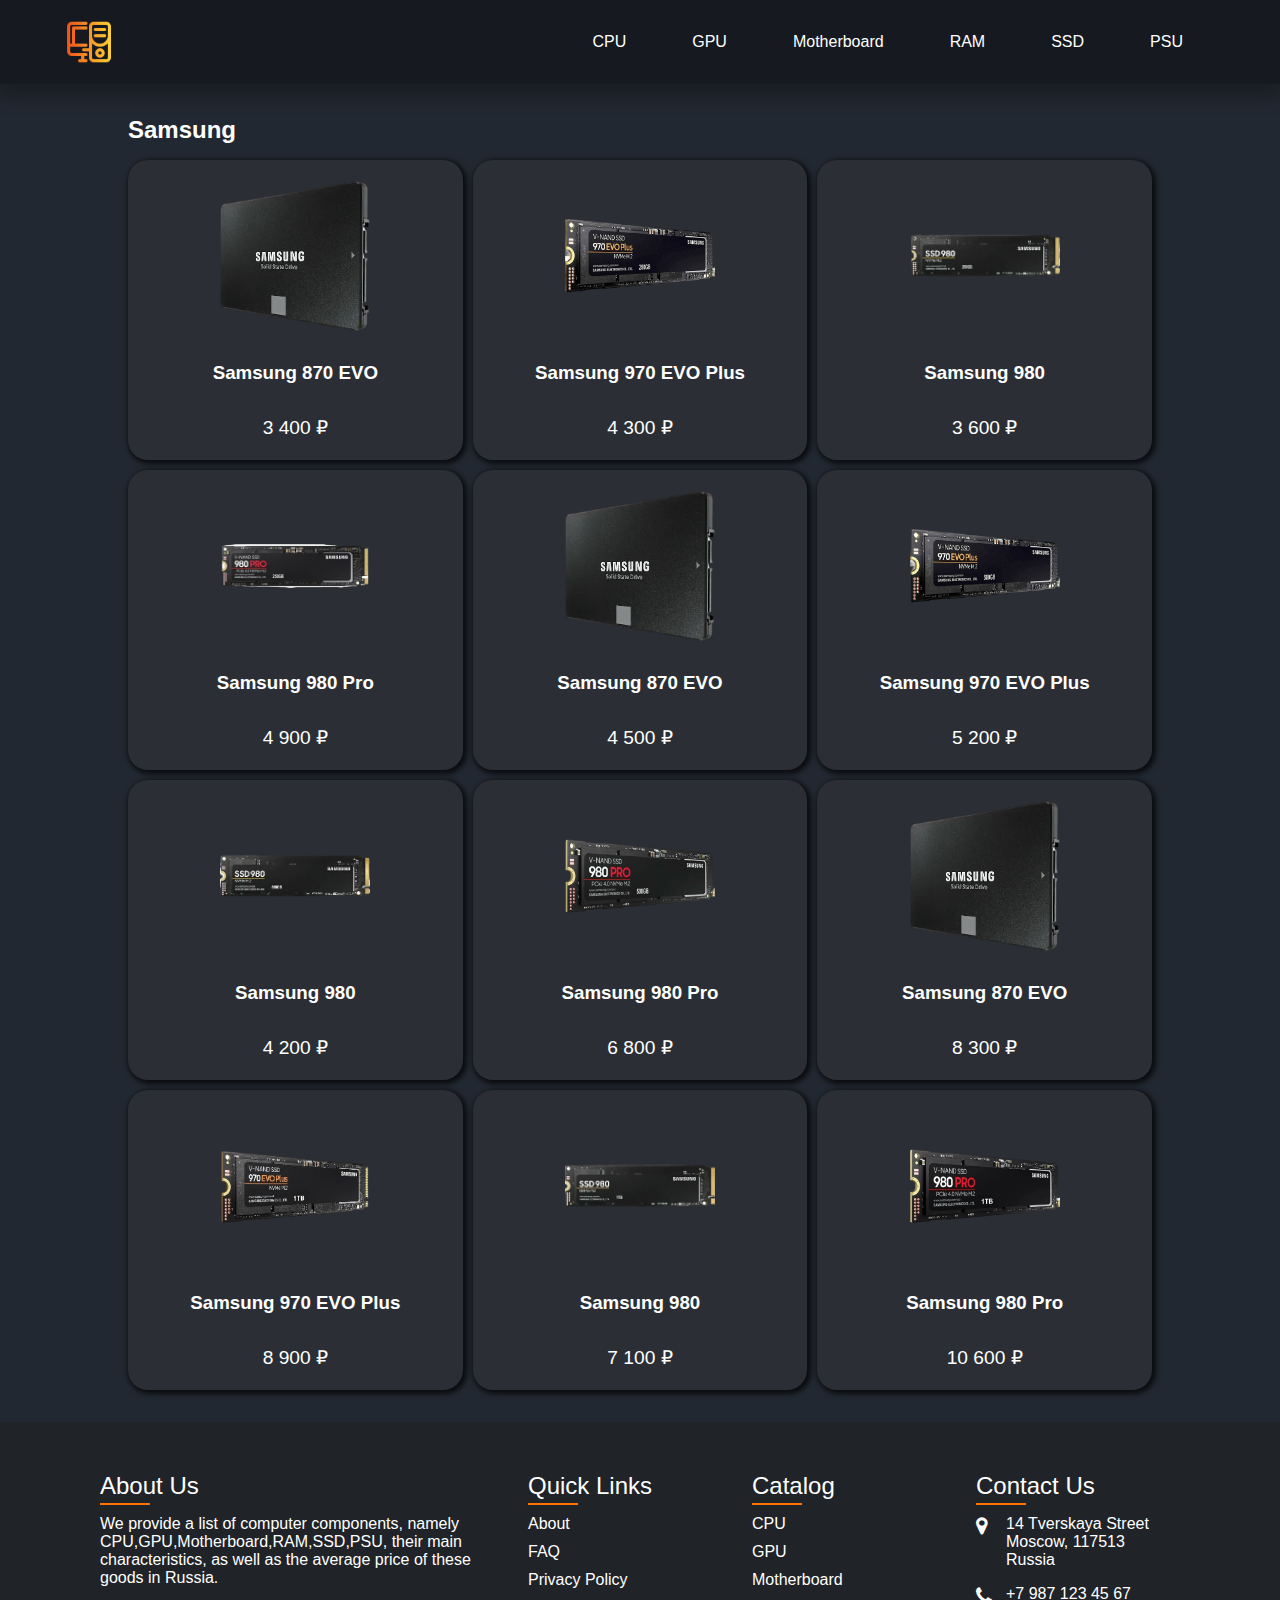
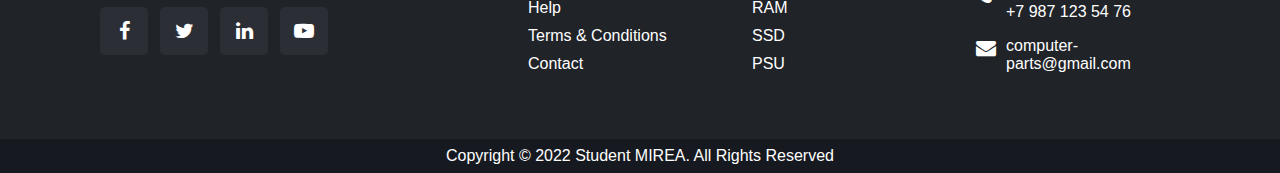
<file: SSD/SSD.html>
<!DOCTYPE html>
<html lang="en">
<head>
    <meta charset="UTF-8">
    <meta http-equiv="X-UA-Compatible" content="IE=edge">
    <meta name="viewport" content="width=device-width, initial-scale=1.0">
    <link rel="shortcut icon" type="image/png" href="../pc-logo.png"/>
    <title>Каталог компьютерных комплектующих</title>
    <link rel="stylesheet" type="text/css" href="SSD_style.css">
    <link rel="stylesheet" href="https://maxcdn.bootstrapcdn.com/font-awesome/4.4.0/css/font-awesome.min.css">
</head>
<body>
    <header>
        <img id="logo" src="../pc-logo.png" alt="Логотип">
        <nav>
            <a href="https://evgeny727.github.io/computer_parts/">CPU</a>
            <a href="https://evgeny727.github.io/computer_parts/GPU/GPU.html">GPU</a>
            <a href="https://evgeny727.github.io/computer_parts/Motherboard/Motherboard.html">Motherboard</a>
            <a href="https://evgeny727.github.io/computer_parts/RAM/RAM.html">RAM</a>
            <a href="#Samsung">SSD</a>
            <a href="https://evgeny727.github.io/computer_parts/PSU/PSU.html">PSU</a>
            <!-- Menu -->
            <input class="side-menu" type="checkbox" id="side-menu"/>
            <label class="hamb" for="side-menu"><span class="hamb-line"></span></label>
            <nav class="menu">
                <a href="https://evgeny727.github.io/computer_parts/">CPU</a>
                <a href="https://evgeny727.github.io/computer_parts/GPU/GPU.html">GPU</a>
                <a href="https://evgeny727.github.io/computer_parts/Motherboard/Motherboard.html">Motherboard</a>
                <a href="https://evgeny727.github.io/computer_parts/RAM/RAM.html">RAM</a>
                <a href="#Samsung">SSD</a>
                <a href="https://evgeny727.github.io/computer_parts/PSU/PSU.html">PSU</a>
            </nav>
        </nav>
    </header>
    <section id="Samsung">
            <div class="company-name">
                <h2>Samsung</h2>
                <span class="line-under-name"></span>
            </div>
            <div class="goods-container">
                <div class="product-card">
                    <img src="images/sata ssd.webp">
                    <h3>Samsung 870 EVO</h3>
                    <p class="price">3 400 ₽</p>
                    <div class="product-parametrs">
                        <p class="socket">Form factor: <span class="lumity">2.5"</span></p>
                        <p class="core-amount">Memory capacity: <span class="lumity">250 Gb</span></p>
                        <p class="clock-speed">Reading speed: <span class="lumity">560 Mb/s</span></p>
                    </div>
                </div>
                <div class="product-card">
                    <img src="images/250Gb Samsung 970 EVO Plus.webp">
                    <h3>Samsung 970 EVO Plus</h3>
                    <p class="price">4 300 ₽</p>
                    <div class="product-parametrs">
                        <p class="socket">Form factor: <span class="lumity">M.2</span></p>
                        <p class="core-amount">Memory capacity: <span class="lumity">250 Gb</span></p>
                        <p class="clock-speed">Reading speed: <span class="lumity">3500 Mb/s</span></p>
                    </div>
                </div>
                <div class="product-card">
                    <img src="images/250Gb Samsung 980.webp">
                    <h3>Samsung 980</h3>
                    <p class="price">3 600 ₽</p>
                    <div class="product-parametrs">
                        <p class="socket">Form factor: <span class="lumity">M.2</span></p>
                        <p class="core-amount">Memory capacity: <span class="lumity">250 Gb</span></p>
                        <p class="clock-speed">Reading speed: <span class="lumity">2900 Mb/s</span></p>
                    </div>
                </div>
                <div class="product-card">
                    <img src="images/250Gb Samsung 980 pro.webp">
                    <h3>Samsung 980 Pro</h3>
                    <p class="price">4 900 ₽</p>
                    <div class="product-parametrs">
                        <p class="socket">Form factor: <span class="lumity">M.2</span></p>
                        <p class="core-amount">Memory capacity: <span class="lumity">250 Gb</span></p>
                        <p class="clock-speed">Reading speed: <span class="lumity">6400 Mb/s</span></p>
                    </div>
                </div>
                <div class="product-card">
                    <img src="images/sata ssd.webp">
                    <h3>Samsung 870 EVO</h3>
                    <p class="price">4 500 ₽</p>
                    <div class="product-parametrs">
                        <p class="socket">Form factor: <span class="lumity">2.5"</span></p>
                        <p class="core-amount">Memory capacity: <span class="lumity">500 Gb</span></p>
                        <p class="clock-speed">Reading speed: <span class="lumity">560 Mb/s</span></p>
                    </div>
                </div>
                <div class="product-card">
                    <img src="images/500Gb Samsung 970 EVO Plus.webp">
                    <h3>Samsung 970 EVO Plus</h3>
                    <p class="price">5 200 ₽</p>
                    <div class="product-parametrs">
                        <p class="socket">Form factor: <span class="lumity">M.2</span></p>
                        <p class="core-amount">Memory capacity: <span class="lumity">500 Gb</span></p>
                        <p class="clock-speed">Reading speed: <span class="lumity">3500 Mb/s</span></p>
                    </div>
                </div>
                <div class="product-card">
                    <img src="images/500Gb Samsung 980.webp">
                    <h3>Samsung 980</h3>
                    <p class="price">4 200 ₽</p>
                    <div class="product-parametrs">
                        <p class="socket">Form factor: <span class="lumity">M.2</span></p>
                        <p class="core-amount">Memory capacity: <span class="lumity">500 Gb</span></p>
                        <p class="clock-speed">Reading speed: <span class="lumity">3100 Mb/s</span></p>
                    </div>
                </div>
                <div class="product-card">
                    <img src="images/500Gb Samsung 980 pro.webp">
                    <h3>Samsung 980 Pro</h3>
                    <p class="price">6 800 ₽</p>
                    <div class="product-parametrs">
                        <p class="socket">Form factor: <span class="lumity">M.2</span></p>
                        <p class="core-amount">Memory capacity: <span class="lumity">500 Gb</span></p>
                        <p class="clock-speed">Reading speed: <span class="lumity">6900 Mb/s</span></p>
                    </div>
                </div>
                <div class="product-card">
                    <img src="images/sata ssd.webp">
                    <h3>Samsung 870 EVO</h3>
                    <p class="price">8 300 ₽</p>
                    <div class="product-parametrs">
                        <p class="socket">Form factor: <span class="lumity">2.5"</span></p>
                        <p class="core-amount">Memory capacity: <span class="lumity">1 Tb</span></p>
                        <p class="clock-speed">Reading speed: <span class="lumity">560 Mb/s</span></p>
                    </div>
                </div>
                <div class="product-card">
                    <img src="images/1Tb Samsung 970 EVO Plus.webp">
                    <h3>Samsung 970 EVO Plus</h3>
                    <p class="price">8 900 ₽</p>
                    <div class="product-parametrs">
                        <p class="socket">Form factor: <span class="lumity">M.2</span></p>
                        <p class="core-amount">Memory capacity: <span class="lumity">1 Tb</span></p>
                        <p class="clock-speed">Reading speed: <span class="lumity">3500 Mb/s</span></p>
                    </div>
                </div>
                <div class="product-card">
                    <img src="images/1Tb Samsung 980.webp">
                    <h3>Samsung 980</h3>
                    <p class="price">7 100 ₽</p>
                    <div class="product-parametrs">
                        <p class="socket">Form factor: <span class="lumity">M.2</span></p>
                        <p class="core-amount">Memory capacity: <span class="lumity">1 Tb</span></p>
                        <p class="clock-speed">Reading speed: <span class="lumity">3500 Mb/s</span></p>
                    </div>
                </div>
                <div class="product-card">
                    <img src="images/1Tb Samsung 980 pro.webp">
                    <h3>Samsung 980 Pro</h3>
                    <p class="price">10 600 ₽</p>
                    <div class="product-parametrs">
                        <p class="socket">Form factor: <span class="lumity">M.2</span></p>
                        <p class="core-amount">Memory capacity: <span class="lumity">1 Tb</span></p>
                        <p class="clock-speed">Reading speed: <span class="lumity">7000 Mb/s</span></p>
                    </div>
                </div>
            </div>
    </section>
    <footer>
        <div class="container">
            <div class="sec abouts">
                <h2>About Us</h2>
                <p>We provide a list of computer components, 
                    namely CPU,GPU,Motherboard,RAM,SSD,PSU, 
                    their main characteristics, as well as the 
                    average price of these goods in Russia.</p>
                <ul class="sci">
                    <li><a href="#"><i class="fa fa-facebook"></i></a></li>
                    <li><a href="#"><i class="fa fa-twitter" aria-hidden="true"></i></a></li>
                    <li><a href="#"><i class="fa fa-linkedin" aria-hidden="true"></i></a></li>
                    <li><a href="#"><i class="fa fa-youtube-play" aria-hidden="true"></i></a></li>
                </ul>
            </div>
            <div class="sec quicklinks">
                <h2>Quick Links</h2>
                <ul>
                    <li><a href="#">About</a></li>
                    <li><a href="#">FAQ</a></li>
                    <li><a href="#">Privacy Policy</a></li>
                    <li><a href="#">Help</a></li>
                    <li><a href="#">Terms & Conditions</a></li>
                    <li><a href="#">Contact</a></li>
                </ul>
            </div>
            <div class="sec quicklinks">
                <h2>Catalog</h2>
                <ul>
                    <li><a href="https://evgeny727.github.io/computer_parts/">CPU</a></li>
                    <li><a href="https://evgeny727.github.io/computer_parts/GPU/GPU.html">GPU</a></li>
                    <li><a href="https://evgeny727.github.io/computer_parts/Motherboard/Motherboard.html">Motherboard</a></li>
                    <li><a href="https://evgeny727.github.io/computer_parts/RAM/RAM.html">RAM</a></li>
                    <li><a href="#Samsung">SSD</a></li>
                    <li><a href="https://evgeny727.github.io/computer_parts/PSU/PSU.html">PSU</a></li>
                </ul>
            </div>
            <div class="sec contact">
                <h2>Contact Us</h2>
                <ul class="info">
                    <li>
                        <span><i class="fa fa-map-marker" aria-hidden="true"></i></span>
                        <span>14 Tverskaya Street<br>
                        Moscow, 117513<br>Russia</span>
                    </li>
                    <li>
                        <span><i class="fa fa-phone" aria-hidden="true"></i></span>
                        <p><a href="tel:+79871234567">+7 987 123 45 67</a><br>
                            <a href="tel:+79871234567">+7 987 123 54 76</a></p>
                    </li>
                    <li>
                        <span><i class="fa fa-envelope" aria-hidden="true"></i></span>
                        <p><a href="mail:computer-parts@gmail.com">computer-parts@gmail.com</a></p>
                    </li>
                </ul>
            </div>
        </div>
    </footer>
    <div class="copyrightText">
        <p>Copyright © 2022 Student MIREA. All Rights Reserved</p>
    </div>
    <script src="SSD.js"></script>
</body>
</html>
</file>
<file: first_style.css>
* {
    box-sizing: border-box;
    padding: 0;
    margin: 0;
}
a {
    text-decoration: none;
    color: white;
}
:root {
    --background-color: #222831;
    --header-color: #161a20;
}
body {
    font-family: sans-serif;
    background: var(--background-color);
    color: white;
}
header,nav, .hamb {
    display: flex;
    align-items: center;
    justify-content: center;
}
/* ========== Menu ==========*/
header {
    justify-content: space-between;
    position: relative;
    width: 100%;
    padding: 1em 4em;
    background: var(--header-color);
    box-shadow: 0 5px 20px 5px rgba(0, 0, 0, 0.3);
    z-index: 10;
}
#logo {
    width: 50px;
    transition: 0.3s;
}
#logo:hover {
    transform: scale(1.2);
}
nav {
    justify-content: space-between;
    width: max-content;
}
nav a {
    padding: 1em 2em;
    border: 1px solid transparent;
    border-radius: 0.3em;
    transition: 0.3s;
    text-align: center;
}
nav a:hover, nav a:active {
    border: 1px solid #ff7b00;
    color: #ff7b00;
}
.menu{
    position: absolute;
    display: flex;
    flex-direction: column;
    background-color: var(--header-color);
    top: 65px;
    right: 0;
    transform: scaleY(0);
    transform-origin: 0 0;
    transition: 500ms;
}
.hamb{
    cursor: pointer;
    position: relative;
    padding: 1em 2em;
    display: none;
}/* Style label tag */
.hamb-line {
    background: #f05454;
    display: block;
    height: 3px;
    position: relative;
    width: 30px;
} /* Style span tag */
.hamb-line::before,
.hamb-line::after{
    background: #f05454;
    content: '';
    display: block;
    height: 100%;
    position: absolute;
    transition: all .2s ease-out;
    width: 100%;
}
.hamb-line::before{
    top: 8px;
}
.hamb-line::after{
    top: -8px;
}
.side-menu {
    display: none;
} /* Hide checkbox */
/* плавный скролл */
html {
    scroll-behavior: smooth;
}
#home {
    justify-content: space-around;
}

/* кастомный скроллбар */
body::-webkit-scrollbar {
    width: 15px;
}
body::-webkit-scrollbar-thumb {
    background: linear-gradient(to top, #3300ff, #9900ff);
    border-radius: 20px;
}
body::-webkit-scrollbar-thumb:hover {
    background: linear-gradient(to top, #ff7b00, #5900ff);
}

/*         footer           */
footer {
    position: relative;
    width: 100%;
    height: auto;
    padding: 50px 100px;
    background: #202328;
}
footer .container {
    width: 100%;
    display: grid;
    grid-template-columns: 2fr 1fr 1fr 1fr;
    grid-gap: 20px;
}
footer .container .sec h2 {
    position: relative;
    color: white;
    font-weight: 500;
    margin-bottom: 15px;
}
footer .container .sec h2::before {
    content: '';
    position: absolute;
    bottom: -5px;
    left: 0;
    width: 50px;
    height: 2px;
    background: #ff7301;
}
.sci {
    margin-top: 20px;
    display: grid;
    grid-template-columns: repeat(4, 50px);
    grid-gap: 10px;
}
.sci li {
    list-style: none;
}
.sci li a {
    display: inline-block;
    width: 48px;
    height: 48px;
    background: #2b2f35;
    display: grid;
    align-items: center;
    justify-content: center;
    border-radius: 5px;
}
.sci li a:hover {
    background: #414750;
}
.sci li a .fa {
    font-size: 20px;
}
.quicklinks {
    position: relative;
}
.quicklinks li {
    list-style: none;
}
.quicklinks li a {
    margin-bottom: 10px;
    display: inline-block;
}
.quicklinks li a:hover {
    color: #ff7301;
}
.info {
    position: relative;
}
.info li {
    display: grid;
    grid-template-columns: 30px 1fr;
    margin-bottom: 16px;
}
.info li span:nth-child(1) {
    font-size: 20px;
}
.info a:hover {
    color: #ff7301;
}
.copyrightText {
    position: relative;
    bottom: 0;
    width: 100%;
    background: var(--header-color);
    padding: 8px 100px;
    text-align: center;
}

/* sections */
section {
    position: relative;
    width: 80%;
    height: auto;
    display: flex;
    flex-direction: column;
    margin: 2rem 10%;
}
section .company-name {
    position: relative;
    text-align: start;
    width: 100px;
    margin-bottom: 1rem;
}
section .company-name h2:hover {
    color: #ff7b00;
}
section .company-name:hover > span.line-under-name {
    transition: 500ms;
    transform: scaleX(1);
}
section .company-name span.line-under-name {
    position: absolute;
    left: 0;
    width: 70px;
    height: 5px;
    background: #ff7b00;
    border-radius: 5px;
    transition: 500ms;
    transform-origin: 0 0;
    transform: scaleX(0);
}
section .goods-container {
    position: relative;
    width: 100%;
    height: 100%;
    display: grid;
    grid-template-columns: repeat(auto-fill, minmax(280px, 1fr));
    grid-auto-rows: 300px;
    grid-gap: 10px;
}
section .goods-container .product-card {
    position: relative;
    display: flex;
    flex-direction: column;
    align-items: center;
    justify-content: space-around;
    width: 100%;
    height: 100%;
    background: #2b2f35;
    border-radius: 20px;
    padding: 5px;
    box-shadow: 2px 2px 5px 2px rgb(0 0 0 / 70%);
}
section .goods-container .product-card img {
    position: relative;
    width: 150px;
    height: 150px;
    pointer-events: none;
    user-select: none;
}
section .goods-container .product-card:hover h3 {
    background: linear-gradient(to right, #f05454, #ff7b00);
    -webkit-background-clip: text;
    background-clip: text;
    -webkit-text-fill-color: transparent;
}
section .goods-container .product-card:hover p.price {
    background: linear-gradient(to top, #db3b3b 50%, #ff7b00);
    -webkit-background-clip: text;
    background-clip: text;
    -webkit-text-fill-color: transparent;
}
section .goods-container .product-card p.price {
    font-size: 1.2rem;
}
section .goods-container .product-card .product-parametrs {
    display: none;
    text-align: center;
}
section .goods-container .product-card .product-parametrs p span.lumity {
    color: #ff7301;
    text-decoration: underline;
}

/*    медиа запросы     */
@media screen and (min-width: 2560px) {
    nav a {
        padding: 2em 3em;
    }
}
@media screen and (max-width: 1100px){
    nav a {
        padding: 1em 1em;
    }
}
@media screen and (max-width: 990px) {
    footer {
        padding: 40px;
    }
    footer .container {
        grid-template-columns: repeat(2, 1fr);
    }
}
@media screen and (max-width: 720px) {
    .hamb{
        display: flex;
    }
    nav a{
        display: none;
    }
    .menu a {
        display: flex;
        width: 100%;
        padding: 1em 2em;
    }
    /* Toggle menu icon */
    .side-menu:checked ~ .hamb .hamb-line {
        background: transparent;
    }
    .side-menu:checked ~ .hamb .hamb-line::before {
        transform: rotate(-45deg);
        top:0;
    }
    .side-menu:checked ~ .hamb .hamb-line::after {
        transform: rotate(45deg);
        top:0;
    }
    .side-menu:checked ~ .menu {
        transition: 500ms;
        transform: scaleY(1);
    }
    section {
        margin: 2rem 5%;
    }
}
@media screen and (max-width: 768px) {
    footer .container {
        grid-template-columns: repeat(1, 1fr);
    }
    .copyrightText {
        padding: 8px 40px;
    }
}
</file>
<file: GPU/GPU_style.css>
* {
    box-sizing: border-box;
    padding: 0;
    margin: 0;
}
a {
    text-decoration: none;
    color: white;
}
:root {
    --background-color: #222831;
    --header-color: #161a20;
}
body {
    font-family: sans-serif;
    background: var(--background-color);
    color: white;
}
header,nav, .hamb {
    display: flex;
    align-items: center;
    justify-content: center;
}
/* ========== Menu ==========*/
header {
    justify-content: space-between;
    position: relative;
    width: 100%;
    padding: 1em 4em;
    background: var(--header-color);
    box-shadow: 0 5px 20px 5px rgba(0, 0, 0, 0.3);
    z-index: 10;
}
#logo {
    width: 50px;
    transition: 0.3s;
}
#logo:hover {
    transform: scale(1.2);
}
nav {
    justify-content: space-between;
    width: max-content;
}
nav a {
    padding: 1em 2em;
    border: 1px solid transparent;
    border-radius: 0.3em;
    transition: 0.3s;
    text-align: center;
}
nav a:hover, nav a:active {
    border: 1px solid #ff7b00;
    color: #ff7b00;
}
.menu{
    position: absolute;
    display: flex;
    flex-direction: column;
    background-color: var(--header-color);
    top: 65px;
    right: 0;
    transform: scaleY(0);
    transform-origin: 0 0;
    transition: 500ms;
}
.hamb{
    cursor: pointer;
    position: relative;
    padding: 1em 2em;
    display: none;
}/* Style label tag */
.hamb-line {
    background: #f05454;
    display: block;
    height: 3px;
    position: relative;
    width: 30px;
} /* Style span tag */
.hamb-line::before,
.hamb-line::after{
    background: #f05454;
    content: '';
    display: block;
    height: 100%;
    position: absolute;
    transition: all .2s ease-out;
    width: 100%;
}
.hamb-line::before{
    top: 8px;
}
.hamb-line::after{
    top: -8px;
}
.side-menu {
    display: none;
} /* Hide checkbox */
/* плавный скролл */
html {
    scroll-behavior: smooth;
}
#home {
    justify-content: space-around;
}

/* кастомный скроллбар */
body::-webkit-scrollbar {
    width: 15px;
}
body::-webkit-scrollbar-thumb {
    background: linear-gradient(to top, #3300ff, #9900ff);
    border-radius: 20px;
}
body::-webkit-scrollbar-thumb:hover {
    background: linear-gradient(to top, #ff7b00, #5900ff);
}

/*         footer           */
footer {
    position: relative;
    width: 100%;
    height: auto;
    padding: 50px 100px;
    background: #202328;
}
footer .container {
    width: 100%;
    display: grid;
    grid-template-columns: 2fr 1fr 1fr 1fr;
    grid-gap: 20px;
}
footer .container .sec h2 {
    position: relative;
    color: white;
    font-weight: 500;
    margin-bottom: 15px;
}
footer .container .sec h2::before {
    content: '';
    position: absolute;
    bottom: -5px;
    left: 0;
    width: 50px;
    height: 2px;
    background: #ff7301;
}
.sci {
    margin-top: 20px;
    display: grid;
    grid-template-columns: repeat(4, 50px);
    grid-gap: 10px;
}
.sci li {
    list-style: none;
}
.sci li a {
    display: inline-block;
    width: 48px;
    height: 48px;
    background: #2b2f35;
    display: grid;
    align-items: center;
    justify-content: center;
    border-radius: 5px;
}
.sci li a:hover {
    background: #414750;
}
.sci li a .fa {
    font-size: 20px;
}
.quicklinks {
    position: relative;
}
.quicklinks li {
    list-style: none;
}
.quicklinks li a {
    margin-bottom: 10px;
    display: inline-block;
}
.quicklinks li a:hover {
    color: #ff7301;
}
.info {
    position: relative;
}
.info li {
    display: grid;
    grid-template-columns: 30px 1fr;
    margin-bottom: 16px;
}
.info li span:nth-child(1) {
    font-size: 20px;
}
.info a:hover {
    color: #ff7301;
}
.copyrightText {
    position: relative;
    bottom: 0;
    width: 100%;
    background: var(--header-color);
    padding: 8px 100px;
    text-align: center;
}

/* sections */
section {
    position: relative;
    width: 80%;
    height: auto;
    display: flex;
    flex-direction: column;
    margin: 2rem 10%;
}
section .company-name {
    position: relative;
    text-align: start;
    width: 100px;
    margin-bottom: 1rem;
}
section .company-name h2:hover {
    color: #ff7b00;
}
section .company-name:hover > span.line-under-name {
    transition: 500ms;
    transform: scaleX(1);
}
section .company-name span.line-under-name {
    position: absolute;
    left: 0;
    width: 70px;
    height: 5px;
    background: #ff7b00;
    border-radius: 5px;
    transition: 500ms;
    transform-origin: 0 0;
    transform: scaleX(0);
}
section .goods-container {
    position: relative;
    width: 100%;
    height: 100%;
    display: grid;
    grid-template-columns: repeat(auto-fill, minmax(280px, 1fr));
    grid-auto-rows: 300px;
    grid-gap: 10px;
}
section .goods-container .product-card {
    position: relative;
    display: flex;
    flex-direction: column;
    align-items: center;
    justify-content: space-around;
    width: 100%;
    height: 100%;
    background: #2b2f35;
    border-radius: 20px;
    padding: 5px;
    box-shadow: 2px 2px 5px 2px rgb(0 0 0 / 70%);
}
section .goods-container .product-card img {
    position: relative;
    width: 150px;
    height: 150px;
    pointer-events: none;
    user-select: none;
}
section .goods-container .product-card:hover h3 {
    background: linear-gradient(to right, #f05454, #ff7b00);
    -webkit-background-clip: text;
    background-clip: text;
    -webkit-text-fill-color: transparent;
}
section .goods-container .product-card:hover p.price {
    background: linear-gradient(to top, #db3b3b 50%, #ff7b00);
    -webkit-background-clip: text;
    background-clip: text;
    -webkit-text-fill-color: transparent;
}
section .goods-container .product-card p.price {
    font-size: 1.2rem;
}
section .goods-container .product-card .product-parametrs {
    display: none;
    text-align: center;
}
section .goods-container .product-card .product-parametrs p span.lumity {
    color: #ff7301;
    text-decoration: underline;
}

/*    медиа запросы     */
@media screen and (min-width: 2560px) {
    nav a {
        padding: 2em 3em;
    }
}
@media screen and (max-width: 1100px){
    nav a {
        padding: 1em 1em;
    }
}
@media screen and (max-width: 990px) {
    footer {
        padding: 40px;
    }
    footer .container {
        grid-template-columns: repeat(2, 1fr);
    }
}
@media screen and (max-width: 720px) {
    .hamb{
        display: flex;
    }
    nav a{
        display: none;
    }
    .menu a {
        display: flex;
        width: 100%;
        padding: 1em 2em;
    }
    /* Toggle menu icon */
    .side-menu:checked ~ .hamb .hamb-line {
        background: transparent;
    }
    .side-menu:checked ~ .hamb .hamb-line::before {
        transform: rotate(-45deg);
        top:0;
    }
    .side-menu:checked ~ .hamb .hamb-line::after {
        transform: rotate(45deg);
        top:0;
    }
    .side-menu:checked ~ .menu {
        transition: 500ms;
        transform: scaleY(1);
    }
    section {
        margin: 2rem 5%;
    }
}
@media screen and (max-width: 768px) {
    footer .container {
        grid-template-columns: repeat(1, 1fr);
    }
    .copyrightText {
        padding: 8px 40px;
    }
}
</file>
<file: Motherboard/Motherboard_style.css>
* {
    box-sizing: border-box;
    padding: 0;
    margin: 0;
}
a {
    text-decoration: none;
    color: white;
}
:root {
    --background-color: #222831;
    --header-color: #161a20;
}
body {
    font-family: sans-serif;
    background: var(--background-color);
    color: white;
}
header,nav, .hamb {
    display: flex;
    align-items: center;
    justify-content: center;
}
/* ========== Menu ==========*/
header {
    justify-content: space-between;
    position: relative;
    width: 100%;
    padding: 1em 4em;
    background: var(--header-color);
    box-shadow: 0 5px 20px 5px rgba(0, 0, 0, 0.3);
    z-index: 10;
}
#logo {
    width: 50px;
    transition: 0.3s;
}
#logo:hover {
    transform: scale(1.2);
}
nav {
    justify-content: space-between;
    width: max-content;
}
nav a {
    padding: 1em 2em;
    border: 1px solid transparent;
    border-radius: 0.3em;
    transition: 0.3s;
    text-align: center;
}
nav a:hover, nav a:active {
    border: 1px solid #ff7b00;
    color: #ff7b00;
}
.menu{
    position: absolute;
    display: flex;
    flex-direction: column;
    background-color: var(--header-color);
    top: 65px;
    right: 0;
    transform: scaleY(0);
    transform-origin: 0 0;
    transition: 500ms;
}
.hamb{
    cursor: pointer;
    position: relative;
    padding: 1em 2em;
    display: none;
}/* Style label tag */
.hamb-line {
    background: #f05454;
    display: block;
    height: 3px;
    position: relative;
    width: 30px;
} /* Style span tag */
.hamb-line::before,
.hamb-line::after{
    background: #f05454;
    content: '';
    display: block;
    height: 100%;
    position: absolute;
    transition: all .2s ease-out;
    width: 100%;
}
.hamb-line::before{
    top: 8px;
}
.hamb-line::after{
    top: -8px;
}
.side-menu {
    display: none;
} /* Hide checkbox */
/* плавный скролл */
html {
    scroll-behavior: smooth;
}
#home {
    justify-content: space-around;
}

/* кастомный скроллбар */
body::-webkit-scrollbar {
    width: 15px;
}
body::-webkit-scrollbar-thumb {
    background: linear-gradient(to top, #3300ff, #9900ff);
    border-radius: 20px;
}
body::-webkit-scrollbar-thumb:hover {
    background: linear-gradient(to top, #ff7b00, #5900ff);
}

/*         footer           */
footer {
    position: relative;
    width: 100%;
    height: auto;
    padding: 50px 100px;
    background: #202328;
}
footer .container {
    width: 100%;
    display: grid;
    grid-template-columns: 2fr 1fr 1fr 1fr;
    grid-gap: 20px;
}
footer .container .sec h2 {
    position: relative;
    color: white;
    font-weight: 500;
    margin-bottom: 15px;
}
footer .container .sec h2::before {
    content: '';
    position: absolute;
    bottom: -5px;
    left: 0;
    width: 50px;
    height: 2px;
    background: #ff7301;
}
.sci {
    margin-top: 20px;
    display: grid;
    grid-template-columns: repeat(4, 50px);
    grid-gap: 10px;
}
.sci li {
    list-style: none;
}
.sci li a {
    display: inline-block;
    width: 48px;
    height: 48px;
    background: #2b2f35;
    display: grid;
    align-items: center;
    justify-content: center;
    border-radius: 5px;
}
.sci li a:hover {
    background: #414750;
}
.sci li a .fa {
    font-size: 20px;
}
.quicklinks {
    position: relative;
}
.quicklinks li {
    list-style: none;
}
.quicklinks li a {
    margin-bottom: 10px;
    display: inline-block;
}
.quicklinks li a:hover {
    color: #ff7301;
}
.info {
    position: relative;
}
.info li {
    display: grid;
    grid-template-columns: 30px 1fr;
    margin-bottom: 16px;
}
.info li span:nth-child(1) {
    font-size: 20px;
}
.info a:hover {
    color: #ff7301;
}
.copyrightText {
    position: relative;
    bottom: 0;
    width: 100%;
    background: var(--header-color);
    padding: 8px 100px;
    text-align: center;
}

/* sections */
section {
    position: relative;
    width: 80%;
    height: auto;
    display: flex;
    flex-direction: column;
    margin: 2rem 10%;
}
section .company-name {
    position: relative;
    text-align: start;
    width: 150px;
    margin-bottom: 1rem;
}
section .company-name h2:hover {
    color: #ff7b00;
}
section .company-name:hover > span.line-under-name {
    transition: 500ms;
    transform: scaleX(1);
}
section .company-name span.line-under-name {
    position: absolute;
    left: 0;
    width: 100px;
    height: 5px;
    background: #ff7b00;
    border-radius: 5px;
    transition: 500ms;
    transform-origin: 0 0;
    transform: scaleX(0);
}
section .goods-container {
    position: relative;
    width: 100%;
    height: 100%;
    display: grid;
    grid-template-columns: repeat(auto-fill, minmax(280px, 1fr));
    grid-auto-rows: 300px;
    grid-gap: 10px;
}
section .goods-container .product-card {
    position: relative;
    display: flex;
    flex-direction: column;
    align-items: center;
    justify-content: space-around;
    width: 100%;
    height: 100%;
    background: #2b2f35;
    border-radius: 20px;
    padding: 5px;
    box-shadow: 2px 2px 5px 2px rgb(0 0 0 / 70%);
}
section .goods-container .product-card img {
    position: relative;
    width: 150px;
    height: 150px;
    pointer-events: none;
    user-select: none;
}
section .goods-container .product-card:hover h3 {
    background: linear-gradient(to right, #f05454, #ff7b00);
    -webkit-background-clip: text;
    background-clip: text;
    -webkit-text-fill-color: transparent;
}
section .goods-container .product-card:hover p.price {
    background: linear-gradient(to top, #db3b3b 50%, #ff7b00);
    -webkit-background-clip: text;
    background-clip: text;
    -webkit-text-fill-color: transparent;
}
section .goods-container .product-card p.price {
    font-size: 1.2rem;
}
section .goods-container .product-card .product-parametrs {
    display: none;
    text-align: center;
}
section .goods-container .product-card .product-parametrs p span.lumity {
    color: #ff7301;
    text-decoration: underline;
}

/*    медиа запросы     */
@media screen and (min-width: 2560px) {
    nav a {
        padding: 2em 3em;
    }
}
@media screen and (max-width: 1100px){
    nav a {
        padding: 1em 1em;
    }
}
@media screen and (max-width: 990px) {
    footer {
        padding: 40px;
    }
    footer .container {
        grid-template-columns: repeat(2, 1fr);
    }
}
@media screen and (max-width: 720px) {
    .hamb{
        display: flex;
    }
    nav a{
        display: none;
    }
    .menu a {
        display: flex;
        width: 100%;
        padding: 1em 2em;
    }
    /* Toggle menu icon */
    .side-menu:checked ~ .hamb .hamb-line {
        background: transparent;
    }
    .side-menu:checked ~ .hamb .hamb-line::before {
        transform: rotate(-45deg);
        top:0;
    }
    .side-menu:checked ~ .hamb .hamb-line::after {
        transform: rotate(45deg);
        top:0;
    }
    .side-menu:checked ~ .menu {
        transition: 500ms;
        transform: scaleY(1);
    }
    section {
        margin: 2rem 5%;
    }
}
@media screen and (max-width: 768px) {
    footer .container {
        grid-template-columns: repeat(1, 1fr);
    }
    .copyrightText {
        padding: 8px 40px;
    }
}
</file>
<file: PSU/PSU_style.css>
* {
    box-sizing: border-box;
    padding: 0;
    margin: 0;
}
a {
    text-decoration: none;
    color: white;
}
:root {
    --background-color: #222831;
    --header-color: #161a20;
}
body {
    font-family: sans-serif;
    background: var(--background-color);
    color: white;
}
header,nav, .hamb {
    display: flex;
    align-items: center;
    justify-content: center;
}
/* ========== Menu ==========*/
header {
    justify-content: space-between;
    position: relative;
    width: 100%;
    padding: 1em 4em;
    background: var(--header-color);
    box-shadow: 0 5px 20px 5px rgba(0, 0, 0, 0.3);
    z-index: 10;
}
#logo {
    width: 50px;
    transition: 0.3s;
}
#logo:hover {
    transform: scale(1.2);
}
nav {
    justify-content: space-between;
    width: max-content;
}
nav a {
    padding: 1em 2em;
    border: 1px solid transparent;
    border-radius: 0.3em;
    transition: 0.3s;
    text-align: center;
}
nav a:hover, nav a:active {
    border: 1px solid #ff7b00;
    color: #ff7b00;
}
.menu{
    position: absolute;
    display: flex;
    flex-direction: column;
    background-color: var(--header-color);
    top: 65px;
    right: 0;
    transform: scaleY(0);
    transform-origin: 0 0;
    transition: 500ms;
}
.hamb{
    cursor: pointer;
    position: relative;
    padding: 1em 2em;
    display: none;
}/* Style label tag */
.hamb-line {
    background: #f05454;
    display: block;
    height: 3px;
    position: relative;
    width: 30px;
} /* Style span tag */
.hamb-line::before,
.hamb-line::after{
    background: #f05454;
    content: '';
    display: block;
    height: 100%;
    position: absolute;
    transition: all .2s ease-out;
    width: 100%;
}
.hamb-line::before{
    top: 8px;
}
.hamb-line::after{
    top: -8px;
}
.side-menu {
    display: none;
} /* Hide checkbox */
/* плавный скролл */
html {
    scroll-behavior: smooth;
}
#home {
    justify-content: space-around;
}

/* кастомный скроллбар */
body::-webkit-scrollbar {
    width: 15px;
}
body::-webkit-scrollbar-thumb {
    background: linear-gradient(to top, #3300ff, #9900ff);
    border-radius: 20px;
}
body::-webkit-scrollbar-thumb:hover {
    background: linear-gradient(to top, #ff7b00, #5900ff);
}

/*         footer           */
footer {
    position: relative;
    width: 100%;
    height: auto;
    padding: 50px 100px;
    background: #202328;
}
footer .container {
    width: 100%;
    display: grid;
    grid-template-columns: 2fr 1fr 1fr 1fr;
    grid-gap: 20px;
}
footer .container .sec h2 {
    position: relative;
    color: white;
    font-weight: 500;
    margin-bottom: 15px;
}
footer .container .sec h2::before {
    content: '';
    position: absolute;
    bottom: -5px;
    left: 0;
    width: 50px;
    height: 2px;
    background: #ff7301;
}
.sci {
    margin-top: 20px;
    display: grid;
    grid-template-columns: repeat(4, 50px);
    grid-gap: 10px;
}
.sci li {
    list-style: none;
}
.sci li a {
    display: inline-block;
    width: 48px;
    height: 48px;
    background: #2b2f35;
    display: grid;
    align-items: center;
    justify-content: center;
    border-radius: 5px;
}
.sci li a:hover {
    background: #414750;
}
.sci li a .fa {
    font-size: 20px;
}
.quicklinks {
    position: relative;
}
.quicklinks li {
    list-style: none;
}
.quicklinks li a {
    margin-bottom: 10px;
    display: inline-block;
}
.quicklinks li a:hover {
    color: #ff7301;
}
.info {
    position: relative;
}
.info li {
    display: grid;
    grid-template-columns: 30px 1fr;
    margin-bottom: 16px;
}
.info li span:nth-child(1) {
    font-size: 20px;
}
.info a:hover {
    color: #ff7301;
}
.copyrightText {
    position: relative;
    bottom: 0;
    width: 100%;
    background: var(--header-color);
    padding: 8px 100px;
    text-align: center;
}

/* sections */
section {
    position: relative;
    width: 80%;
    height: auto;
    min-height: 70vh;
    display: flex;
    flex-direction: column;
    margin: 2rem 10%;
}
section .company-name {
    position: relative;
    text-align: start;
    width: 100px;
    margin-bottom: 1rem;
}
section .company-name h2:hover {
    color: #ff7b00;
}
section .company-name:hover > span.line-under-name {
    transition: 500ms;
    transform: scaleX(1);
}
section .company-name span.line-under-name {
    position: absolute;
    left: 0;
    width: 70px;
    height: 5px;
    background: #ff7b00;
    border-radius: 5px;
    transition: 500ms;
    transform-origin: 0 0;
    transform: scaleX(0);
}
section .goods-container {
    position: relative;
    width: 100%;
    height: 100%;
    display: grid;
    grid-template-columns: repeat(auto-fill, minmax(280px, 1fr));
    grid-auto-rows: 300px;
    grid-gap: 10px;
}
section .goods-container .product-card {
    position: relative;
    display: flex;
    flex-direction: column;
    align-items: center;
    justify-content: space-around;
    width: 100%;
    height: 100%;
    background: #2b2f35;
    border-radius: 20px;
    padding: 5px;
    box-shadow: 2px 2px 5px 2px rgb(0 0 0 / 70%);
}
section .goods-container .product-card img {
    position: relative;
    width: 150px;
    height: 150px;
    pointer-events: none;
    user-select: none;
}
section .goods-container .product-card:hover h3 {
    background: linear-gradient(to right, #f05454, #ff7b00);
    -webkit-background-clip: text;
    background-clip: text;
    -webkit-text-fill-color: transparent;
}
section .goods-container .product-card:hover p.price {
    background: linear-gradient(to top, #db3b3b 50%, #ff7b00);
    -webkit-background-clip: text;
    background-clip: text;
    -webkit-text-fill-color: transparent;
}
section .goods-container .product-card p.price {
    font-size: 1.2rem;
}
section .goods-container .product-card .product-parametrs {
    display: none;
    text-align: center;
}
section .goods-container .product-card .product-parametrs p span.lumity {
    color: #ff7301;
    text-decoration: underline;
}

/*    медиа запросы     */
@media screen and (min-width: 2560px) {
    nav a {
        padding: 2em 3em;
    }
}
@media screen and (max-width: 1100px){
    nav a {
        padding: 1em 1em;
    }
}
@media screen and (max-width: 990px) {
    footer {
        padding: 40px;
    }
    footer .container {
        grid-template-columns: repeat(2, 1fr);
    }
}
@media screen and (max-width: 720px) {
    .hamb{
        display: flex;
    }
    nav a{
        display: none;
    }
    .menu a {
        display: flex;
        width: 100%;
        padding: 1em 2em;
    }
    /* Toggle menu icon */
    .side-menu:checked ~ .hamb .hamb-line {
        background: transparent;
    }
    .side-menu:checked ~ .hamb .hamb-line::before {
        transform: rotate(-45deg);
        top:0;
    }
    .side-menu:checked ~ .hamb .hamb-line::after {
        transform: rotate(45deg);
        top:0;
    }
    .side-menu:checked ~ .menu {
        transition: 500ms;
        transform: scaleY(1);
    }
    section {
        margin: 2rem 5%;
    }
}
@media screen and (max-width: 768px) {
    footer .container {
        grid-template-columns: repeat(1, 1fr);
    }
    .copyrightText {
        padding: 8px 40px;
    }
}
</file>
<file: RAM/RAM_style.css>
* {
    box-sizing: border-box;
    padding: 0;
    margin: 0;
}
a {
    text-decoration: none;
    color: white;
}
:root {
    --background-color: #222831;
    --header-color: #161a20;
}
body {
    font-family: sans-serif;
    background: var(--background-color);
    color: white;
}
header,nav, .hamb {
    display: flex;
    align-items: center;
    justify-content: center;
}
/* ========== Menu ==========*/
header {
    justify-content: space-between;
    position: relative;
    width: 100%;
    padding: 1em 4em;
    background: var(--header-color);
    box-shadow: 0 5px 20px 5px rgba(0, 0, 0, 0.3);
    z-index: 10;
}
#logo {
    width: 50px;
    transition: 0.3s;
}
#logo:hover {
    transform: scale(1.2);
}
nav {
    justify-content: space-between;
    width: max-content;
}
nav a {
    padding: 1em 2em;
    border: 1px solid transparent;
    border-radius: 0.3em;
    transition: 0.3s;
    text-align: center;
}
nav a:hover, nav a:active {
    border: 1px solid #ff7b00;
    color: #ff7b00;
}
.menu{
    position: absolute;
    display: flex;
    flex-direction: column;
    background-color: var(--header-color);
    top: 65px;
    right: 0;
    transform: scaleY(0);
    transform-origin: 0 0;
    transition: 500ms;
}
.hamb{
    cursor: pointer;
    position: relative;
    padding: 1em 2em;
    display: none;
}/* Style label tag */
.hamb-line {
    background: #f05454;
    display: block;
    height: 3px;
    position: relative;
    width: 30px;
} /* Style span tag */
.hamb-line::before,
.hamb-line::after{
    background: #f05454;
    content: '';
    display: block;
    height: 100%;
    position: absolute;
    transition: all .2s ease-out;
    width: 100%;
}
.hamb-line::before{
    top: 8px;
}
.hamb-line::after{
    top: -8px;
}
.side-menu {
    display: none;
} /* Hide checkbox */
/* плавный скролл */
html {
    scroll-behavior: smooth;
}
#home {
    justify-content: space-around;
}

/* кастомный скроллбар */
body::-webkit-scrollbar {
    width: 15px;
}
body::-webkit-scrollbar-thumb {
    background: linear-gradient(to top, #3300ff, #9900ff);
    border-radius: 20px;
}
body::-webkit-scrollbar-thumb:hover {
    background: linear-gradient(to top, #ff7b00, #5900ff);
}

/*         footer           */
footer {
    position: relative;
    width: 100%;
    height: auto;
    padding: 50px 100px;
    background: #202328;
}
footer .container {
    width: 100%;
    display: grid;
    grid-template-columns: 2fr 1fr 1fr 1fr;
    grid-gap: 20px;
}
footer .container .sec h2 {
    position: relative;
    color: white;
    font-weight: 500;
    margin-bottom: 15px;
}
footer .container .sec h2::before {
    content: '';
    position: absolute;
    bottom: -5px;
    left: 0;
    width: 50px;
    height: 2px;
    background: #ff7301;
}
.sci {
    margin-top: 20px;
    display: grid;
    grid-template-columns: repeat(4, 50px);
    grid-gap: 10px;
}
.sci li {
    list-style: none;
}
.sci li a {
    display: inline-block;
    width: 48px;
    height: 48px;
    background: #2b2f35;
    display: grid;
    align-items: center;
    justify-content: center;
    border-radius: 5px;
}
.sci li a:hover {
    background: #414750;
}
.sci li a .fa {
    font-size: 20px;
}
.quicklinks {
    position: relative;
}
.quicklinks li {
    list-style: none;
}
.quicklinks li a {
    margin-bottom: 10px;
    display: inline-block;
}
.quicklinks li a:hover {
    color: #ff7301;
}
.info {
    position: relative;
}
.info li {
    display: grid;
    grid-template-columns: 30px 1fr;
    margin-bottom: 16px;
}
.info li span:nth-child(1) {
    font-size: 20px;
}
.info a:hover {
    color: #ff7301;
}
.copyrightText {
    position: relative;
    bottom: 0;
    width: 100%;
    background: var(--header-color);
    padding: 8px 100px;
    text-align: center;
}

/* sections */
section {
    position: relative;
    width: 80%;
    height: auto;
    display: flex;
    flex-direction: column;
    margin: 2rem 10%;
}
section .company-name {
    position: relative;
    text-align: start;
    width: 100px;
    margin-bottom: 1rem;
}
section .company-name h2:hover {
    color: #ff7b00;
}
section .company-name:hover > span.line-under-name {
    transition: 500ms;
    transform: scaleX(1);
}
section .company-name span.line-under-name {
    position: absolute;
    left: 0;
    width: 70px;
    height: 5px;
    background: #ff7b00;
    border-radius: 5px;
    transition: 500ms;
    transform-origin: 0 0;
    transform: scaleX(0);
}
section .goods-container {
    position: relative;
    width: 100%;
    height: 100%;
    display: grid;
    grid-template-columns: repeat(auto-fill, minmax(280px, 1fr));
    grid-auto-rows: 300px;
    grid-gap: 10px;
}
section .goods-container .product-card {
    position: relative;
    display: flex;
    flex-direction: column;
    align-items: center;
    justify-content: space-around;
    width: 100%;
    height: 100%;
    background: #2b2f35;
    border-radius: 20px;
    padding: 5px;
    box-shadow: 2px 2px 5px 2px rgb(0 0 0 / 70%);
}
section .goods-container .product-card img {
    position: relative;
    width: 150px;
    height: 150px;
    pointer-events: none;
    user-select: none;
}
section .goods-container .product-card:hover h3 {
    background: linear-gradient(to right, #f05454, #ff7b00);
    -webkit-background-clip: text;
    background-clip: text;
    -webkit-text-fill-color: transparent;
}
section .goods-container .product-card:hover p.price {
    background: linear-gradient(to top, #db3b3b 50%, #ff7b00);
    -webkit-background-clip: text;
    background-clip: text;
    -webkit-text-fill-color: transparent;
}
section .goods-container .product-card p.price {
    font-size: 1.2rem;
}
section .goods-container .product-card .product-parametrs {
    display: none;
    text-align: center;
}
section .goods-container .product-card .product-parametrs p span.lumity {
    color: #ff7301;
    text-decoration: underline;
}

/*    медиа запросы     */
@media screen and (min-width: 2560px) {
    nav a {
        padding: 2em 3em;
    }
}
@media screen and (max-width: 1100px){
    nav a {
        padding: 1em 1em;
    }
}
@media screen and (max-width: 990px) {
    footer {
        padding: 40px;
    }
    footer .container {
        grid-template-columns: repeat(2, 1fr);
    }
}
@media screen and (max-width: 720px) {
    .hamb{
        display: flex;
    }
    nav a{
        display: none;
    }
    .menu a {
        display: flex;
        width: 100%;
        padding: 1em 2em;
    }
    /* Toggle menu icon */
    .side-menu:checked ~ .hamb .hamb-line {
        background: transparent;
    }
    .side-menu:checked ~ .hamb .hamb-line::before {
        transform: rotate(-45deg);
        top:0;
    }
    .side-menu:checked ~ .hamb .hamb-line::after {
        transform: rotate(45deg);
        top:0;
    }
    .side-menu:checked ~ .menu {
        transition: 500ms;
        transform: scaleY(1);
    }
    section {
        margin: 2rem 5%;
    }
}
@media screen and (max-width: 768px) {
    footer .container {
        grid-template-columns: repeat(1, 1fr);
    }
    .copyrightText {
        padding: 8px 40px;
    }
}
</file>
<file: SSD/SSD_style.css>
* {
    box-sizing: border-box;
    padding: 0;
    margin: 0;
}
a {
    text-decoration: none;
    color: white;
}
:root {
    --background-color: #222831;
    --header-color: #161a20;
}
body {
    font-family: sans-serif;
    background: var(--background-color);
    color: white;
}
header,nav, .hamb {
    display: flex;
    align-items: center;
    justify-content: center;
}
/* ========== Menu ==========*/
header {
    justify-content: space-between;
    position: relative;
    width: 100%;
    padding: 1em 4em;
    background: var(--header-color);
    box-shadow: 0 5px 20px 5px rgba(0, 0, 0, 0.3);
    z-index: 10;
}
#logo {
    width: 50px;
    transition: 0.3s;
}
#logo:hover {
    transform: scale(1.2);
}
nav {
    justify-content: space-between;
    width: max-content;
}
nav a {
    padding: 1em 2em;
    border: 1px solid transparent;
    border-radius: 0.3em;
    transition: 0.3s;
    text-align: center;
}
nav a:hover, nav a:active {
    border: 1px solid #ff7b00;
    color: #ff7b00;
}
.menu{
    position: absolute;
    display: flex;
    flex-direction: column;
    background-color: var(--header-color);
    top: 65px;
    right: 0;
    transform: scaleY(0);
    transform-origin: 0 0;
    transition: 500ms;
}
.hamb{
    cursor: pointer;
    position: relative;
    padding: 1em 2em;
    display: none;
}/* Style label tag */
.hamb-line {
    background: #f05454;
    display: block;
    height: 3px;
    position: relative;
    width: 30px;
} /* Style span tag */
.hamb-line::before,
.hamb-line::after{
    background: #f05454;
    content: '';
    display: block;
    height: 100%;
    position: absolute;
    transition: all .2s ease-out;
    width: 100%;
}
.hamb-line::before{
    top: 8px;
}
.hamb-line::after{
    top: -8px;
}
.side-menu {
    display: none;
} /* Hide checkbox */
/* плавный скролл */
html {
    scroll-behavior: smooth;
}
#home {
    justify-content: space-around;
}

/* кастомный скроллбар */
body::-webkit-scrollbar {
    width: 15px;
}
body::-webkit-scrollbar-thumb {
    background: linear-gradient(to top, #3300ff, #9900ff);
    border-radius: 20px;
}
body::-webkit-scrollbar-thumb:hover {
    background: linear-gradient(to top, #ff7b00, #5900ff);
}

/*         footer           */
footer {
    position: relative;
    width: 100%;
    height: auto;
    padding: 50px 100px;
    background: #202328;
}
footer .container {
    width: 100%;
    display: grid;
    grid-template-columns: 2fr 1fr 1fr 1fr;
    grid-gap: 20px;
}
footer .container .sec h2 {
    position: relative;
    color: white;
    font-weight: 500;
    margin-bottom: 15px;
}
footer .container .sec h2::before {
    content: '';
    position: absolute;
    bottom: -5px;
    left: 0;
    width: 50px;
    height: 2px;
    background: #ff7301;
}
.sci {
    margin-top: 20px;
    display: grid;
    grid-template-columns: repeat(4, 50px);
    grid-gap: 10px;
}
.sci li {
    list-style: none;
}
.sci li a {
    display: inline-block;
    width: 48px;
    height: 48px;
    background: #2b2f35;
    display: grid;
    align-items: center;
    justify-content: center;
    border-radius: 5px;
}
.sci li a:hover {
    background: #414750;
}
.sci li a .fa {
    font-size: 20px;
}
.quicklinks {
    position: relative;
}
.quicklinks li {
    list-style: none;
}
.quicklinks li a {
    margin-bottom: 10px;
    display: inline-block;
}
.quicklinks li a:hover {
    color: #ff7301;
}
.info {
    position: relative;
}
.info li {
    display: grid;
    grid-template-columns: 30px 1fr;
    margin-bottom: 16px;
}
.info li span:nth-child(1) {
    font-size: 20px;
}
.info a:hover {
    color: #ff7301;
}
.copyrightText {
    position: relative;
    bottom: 0;
    width: 100%;
    background: var(--header-color);
    padding: 8px 100px;
    text-align: center;
}

/* sections */
section {
    position: relative;
    width: 80%;
    height: auto;
    min-height: 70vh;
    display: flex;
    flex-direction: column;
    margin: 2rem 10%;
}
section .company-name {
    position: relative;
    text-align: start;
    width: 100px;
    margin-bottom: 1rem;
}
section .company-name h2:hover {
    color: #ff7b00;
}
section .company-name:hover > span.line-under-name {
    transition: 500ms;
    transform: scaleX(1);
}
section .company-name span.line-under-name {
    position: absolute;
    left: 0;
    width: 70px;
    height: 5px;
    background: #ff7b00;
    border-radius: 5px;
    transition: 500ms;
    transform-origin: 0 0;
    transform: scaleX(0);
}
section .goods-container {
    position: relative;
    width: 100%;
    height: 100%;
    display: grid;
    grid-template-columns: repeat(auto-fill, minmax(280px, 1fr));
    grid-auto-rows: 300px;
    grid-gap: 10px;
}
section .goods-container .product-card {
    position: relative;
    display: flex;
    flex-direction: column;
    align-items: center;
    justify-content: space-around;
    width: 100%;
    height: 100%;
    background: #2b2f35;
    border-radius: 20px;
    padding: 5px;
    box-shadow: 2px 2px 5px 2px rgb(0 0 0 / 70%);
}
section .goods-container .product-card img {
    position: relative;
    width: 150px;
    height: 150px;
    pointer-events: none;
    user-select: none;
}
section .goods-container .product-card:hover h3 {
    background: linear-gradient(to right, #f05454, #ff7b00);
    -webkit-background-clip: text;
    background-clip: text;
    -webkit-text-fill-color: transparent;
}
section .goods-container .product-card:hover p.price {
    background: linear-gradient(to top, #db3b3b 50%, #ff7b00);
    -webkit-background-clip: text;
    background-clip: text;
    -webkit-text-fill-color: transparent;
}
section .goods-container .product-card p.price {
    font-size: 1.2rem;
}
section .goods-container .product-card .product-parametrs {
    display: none;
    text-align: center;
}
section .goods-container .product-card .product-parametrs p span.lumity {
    color: #ff7301;
    text-decoration: underline;
}

/*    медиа запросы     */
@media screen and (min-width: 2560px) {
    nav a {
        padding: 2em 3em;
    }
}
@media screen and (max-width: 1100px){
    nav a {
        padding: 1em 1em;
    }
}
@media screen and (max-width: 990px) {
    footer {
        padding: 40px;
    }
    footer .container {
        grid-template-columns: repeat(2, 1fr);
    }
}
@media screen and (max-width: 720px) {
    .hamb{
        display: flex;
    }
    nav a{
        display: none;
    }
    .menu a {
        display: flex;
        width: 100%;
        padding: 1em 2em;
    }
    /* Toggle menu icon */
    .side-menu:checked ~ .hamb .hamb-line {
        background: transparent;
    }
    .side-menu:checked ~ .hamb .hamb-line::before {
        transform: rotate(-45deg);
        top:0;
    }
    .side-menu:checked ~ .hamb .hamb-line::after {
        transform: rotate(45deg);
        top:0;
    }
    .side-menu:checked ~ .menu {
        transition: 500ms;
        transform: scaleY(1);
    }
    section {
        margin: 2rem 5%;
    }
}
@media screen and (max-width: 768px) {
    footer .container {
        grid-template-columns: repeat(1, 1fr);
    }
    .copyrightText {
        padding: 8px 40px;
    }
}
</file>
